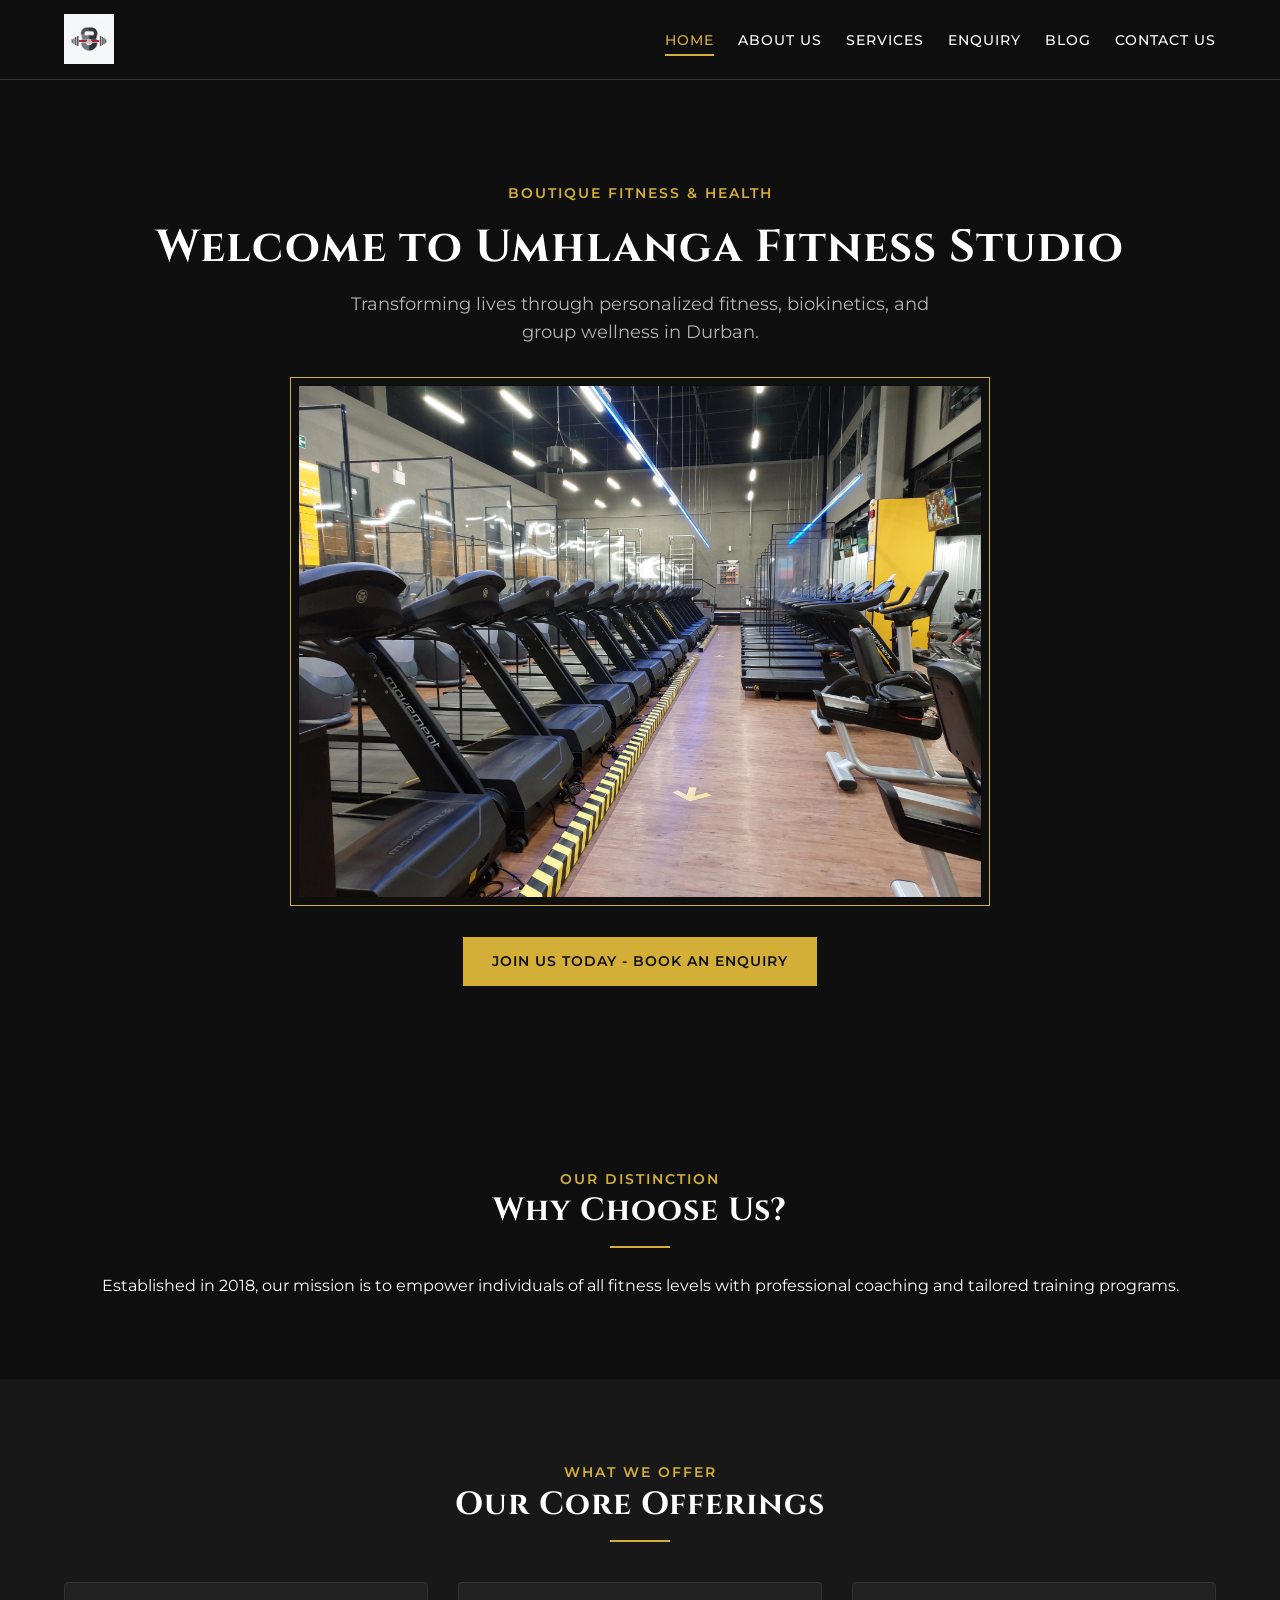
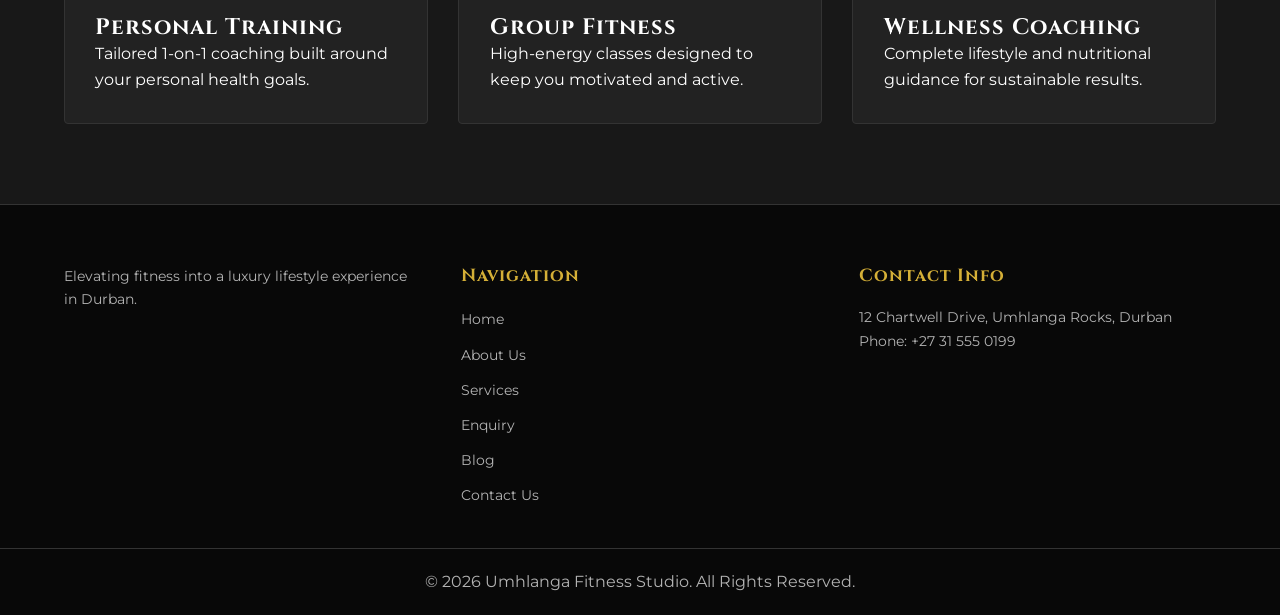
<file: index.html>
<!DOCTYPE html>
<html lang="en">
<head>
    <meta charset="UTF-8">
    <meta name="viewport" content="width=device-width, initial-scale=1.0">

    <!-- SEO: unique title, description and keywords for this page -->
    <title>Umhlanga Fitness Studio | Personal Training in Durban</title>
    <meta name="description" content="Personal training, group fitness classes and wellness coaching at Umhlanga Fitness Studio in Umhlanga Rocks, Durban. Send an enquiry and start your journey.">
    <meta name="keywords" content="fitness studio Umhlanga, personal training Durban, group fitness classes Umhlanga, wellness coaching Durban, gym Umhlanga Rocks, boutique gym KwaZulu-Natal">
    <meta name="author" content="Umhlanga Fitness Studio">
    <meta name="robots" content="index, follow">
    <link rel="canonical" href="https://YOUR-USERNAME.github.io/YOUR-REPO/">

    <!-- Social sharing (Open Graph and Twitter card tags) -->
    <meta property="og:type" content="website">
    <meta property="og:site_name" content="Umhlanga Fitness Studio">
    <meta property="og:title" content="Umhlanga Fitness Studio | Personal Training in Durban">
    <meta property="og:description" content="Personal training, group fitness classes and wellness coaching at Umhlanga Fitness Studio in Umhlanga Rocks, Durban. Send an enquiry and start your journey.">
    <meta property="og:url" content="https://YOUR-USERNAME.github.io/YOUR-REPO/">
    <meta property="og:image" content="https://YOUR-USERNAME.github.io/YOUR-REPO/images/hero-fitness.jpg">
    <meta name="twitter:card" content="summary_large_image">

    <link rel="icon" type="image/png" href="images/studio-logo.png">

    <!-- Progressive enhancement flag: lets the CSS know JavaScript is available -->
    <script>document.documentElement.classList.add('js');</script>
    
    <!-- Central External Stylesheet Link -->
    <link rel="stylesheet" href="css/style.css">

    <!-- Google Typography for Luxury Aesthetic fonts -->
    <link rel="preconnect" href="https://fonts.googleapis.com">
    <link rel="preconnect" href="https://fonts.gstatic.com" crossorigin>
    <link href="https://fonts.googleapis.com/css2?family=Cinzel:wght@500;600;700&family=Montserrat:wght@300;400;500;600&display=swap" rel="stylesheet">

    <!-- Structured data (JSON-LD) for local search: business type, address, location and opening hours -->
    <script type="application/ld+json">
    {
      "@context": "https://schema.org",
      "@type": "ExerciseGym",
      "name": "Umhlanga Fitness Studio",
      "description": "Boutique fitness studio in Umhlanga Rocks, Durban offering personal training, group classes and wellness coaching.",
      "url": "https://YOUR-USERNAME.github.io/YOUR-REPO/",
      "image": "https://YOUR-USERNAME.github.io/YOUR-REPO/images/hero-fitness.jpg",
      "telephone": "+27315550199",
      "email": "info@umhlangafitness.co.za",
      "priceRange": "R120 - R2800",
      "address": {
        "@type": "PostalAddress",
        "streetAddress": "12 Chartwell Drive",
        "addressLocality": "Umhlanga Rocks",
        "addressRegion": "KwaZulu-Natal",
        "postalCode": "4320",
        "addressCountry": "ZA"
      },
      "geo": { "@type": "GeoCoordinates", "latitude": -29.726389, "longitude": 31.084722 },
      "openingHoursSpecification": [
        { "@type": "OpeningHoursSpecification", "dayOfWeek": ["Monday", "Tuesday", "Wednesday", "Thursday", "Friday"], "opens": "05:00", "closes": "21:00" },
        { "@type": "OpeningHoursSpecification", "dayOfWeek": ["Saturday", "Sunday"], "opens": "06:00", "closes": "18:00" }
      ]
    }
    </script>
</head>
<body>

    <!-- Header Section -->
    <header class="site-header">
        <div class="container header-container">
            <!-- Brand Logo -->
            <div class="logo">
                <a href="index.html">
                    <img src="images/studio-logo.png" alt="Umhlanga Fitness Studio Logo" class="brand-logo">
                </a>
            </div>

            <!-- Menu button: only visible on small screens (css/style.css, section 14.2) -->
            <button class="nav-toggle" type="button" aria-expanded="false" aria-controls="site-nav" aria-label="Open navigation menu">
                <span class="nav-toggle-bar"></span>
                <span class="nav-toggle-bar"></span>
                <span class="nav-toggle-bar"></span>
            </button>

            <!-- SITE NAVIGATION -->
            <nav class="main-nav" id="site-nav" aria-label="Main Navigation">
                <ul class="nav-links">
                    <li><a href="index.html" class="active">Home</a></li>
                    <li><a href="about.html">About Us</a></li>
                    <li><a href="services.html">Services</a></li>
                    <li><a href="enquiry.html">Enquiry</a></li>
                    <li><a href="blog.html">Blog</a></li>
                    <li><a href="contact.html">Contact Us</a></li>
                </ul>
            </nav>
        </div>
    </header>

    <!-- Main Content Area -->
    <main>

        <!-- Hero Section -->
        <section class="hero-section">
            <div class="hero-overlay"></div>
            <div class="hero-content container">
                <span class="sub-title">Boutique Fitness &amp; Health</span>
                <h1>Welcome to Umhlanga Fitness Studio</h1>
                <p>Transforming lives through personalized fitness, biokinetics, and group wellness in Durban.</p>
                
                <div class="hero-image-wrapper">
                    <img src="images/hero-fitness.jpg" alt="Fitness studio workout area" class="hero-img">
                </div>

                <div class="hero-cta">
                    <a href="enquiry.html" class="btn btn-primary">Join Us Today - Book an Enquiry</a>
                </div>
            </div>
        </section>

        <!-- Why Choose Us Section -->
        <section class="about-summary-section container section-padding">
            <div class="section-header text-center">
                <span class="gold-accent-text">Our Distinction</span>
                <h2>Why Choose Us?</h2>
                <div class="gold-divider"></div>
                <p>Established in 2018, our mission is to empower individuals of all fitness levels with professional coaching and tailored training programs.</p>
            </div>
        </section>

        <!-- Core Offerings Section -->
        <section class="offerings-section section-padding bg-dark">
            <div class="container">
                <div class="section-header text-center">
                    <span class="gold-accent-text">What We Offer</span>
                    <h2>Our Core Offerings</h2>
                    <div class="gold-divider"></div>
                </div>

                <div class="offerings-grid" data-reveal>
                    <div class="offering-card">
                        <h3>Personal Training</h3>
                        <p>Tailored 1-on-1 coaching built around your personal health goals.</p>
                    </div>

                    <div class="offering-card">
                        <h3>Group Fitness</h3>
                        <p>High-energy classes designed to keep you motivated and active.</p>
                    </div>

                    <div class="offering-card">
                        <h3>Wellness Coaching</h3>
                        <p>Complete lifestyle and nutritional guidance for sustainable results.</p>
                    </div>
                </div>
            </div>
        </section>

    </main>

    <!-- Footer Section -->
    <footer class="site-footer">
        <div class="container footer-grid">
            <div class="footer-col brand-col">
                <p>Elevating fitness into a luxury lifestyle experience in Durban.</p>
            </div>

            <div class="footer-col">
                <h4>Navigation</h4>
                <ul>
                    <li><a href="index.html">Home</a></li>
                    <li><a href="about.html">About Us</a></li>
                    <li><a href="services.html">Services</a></li>
                    <li><a href="enquiry.html">Enquiry</a></li>
                    <li><a href="blog.html">Blog</a></li>
                    <li><a href="contact.html">Contact Us</a></li>
                </ul>
            </div>

            <div class="footer-col">
                <h4>Contact Info</h4>
                <p>12 Chartwell Drive, Umhlanga Rocks, Durban</p>
                <p>Phone: +27 31 555 0199</p>
            </div>
        </div>

        <div class="footer-bottom">
            <p>&copy; 2026 Umhlanga Fitness Studio. All Rights Reserved.</p>
        </div>
    </footer>

    <!-- JavaScript (each file is explained at the top of the file) -->
    <script src="js/main.js"></script>

</body>
</html>
</file>
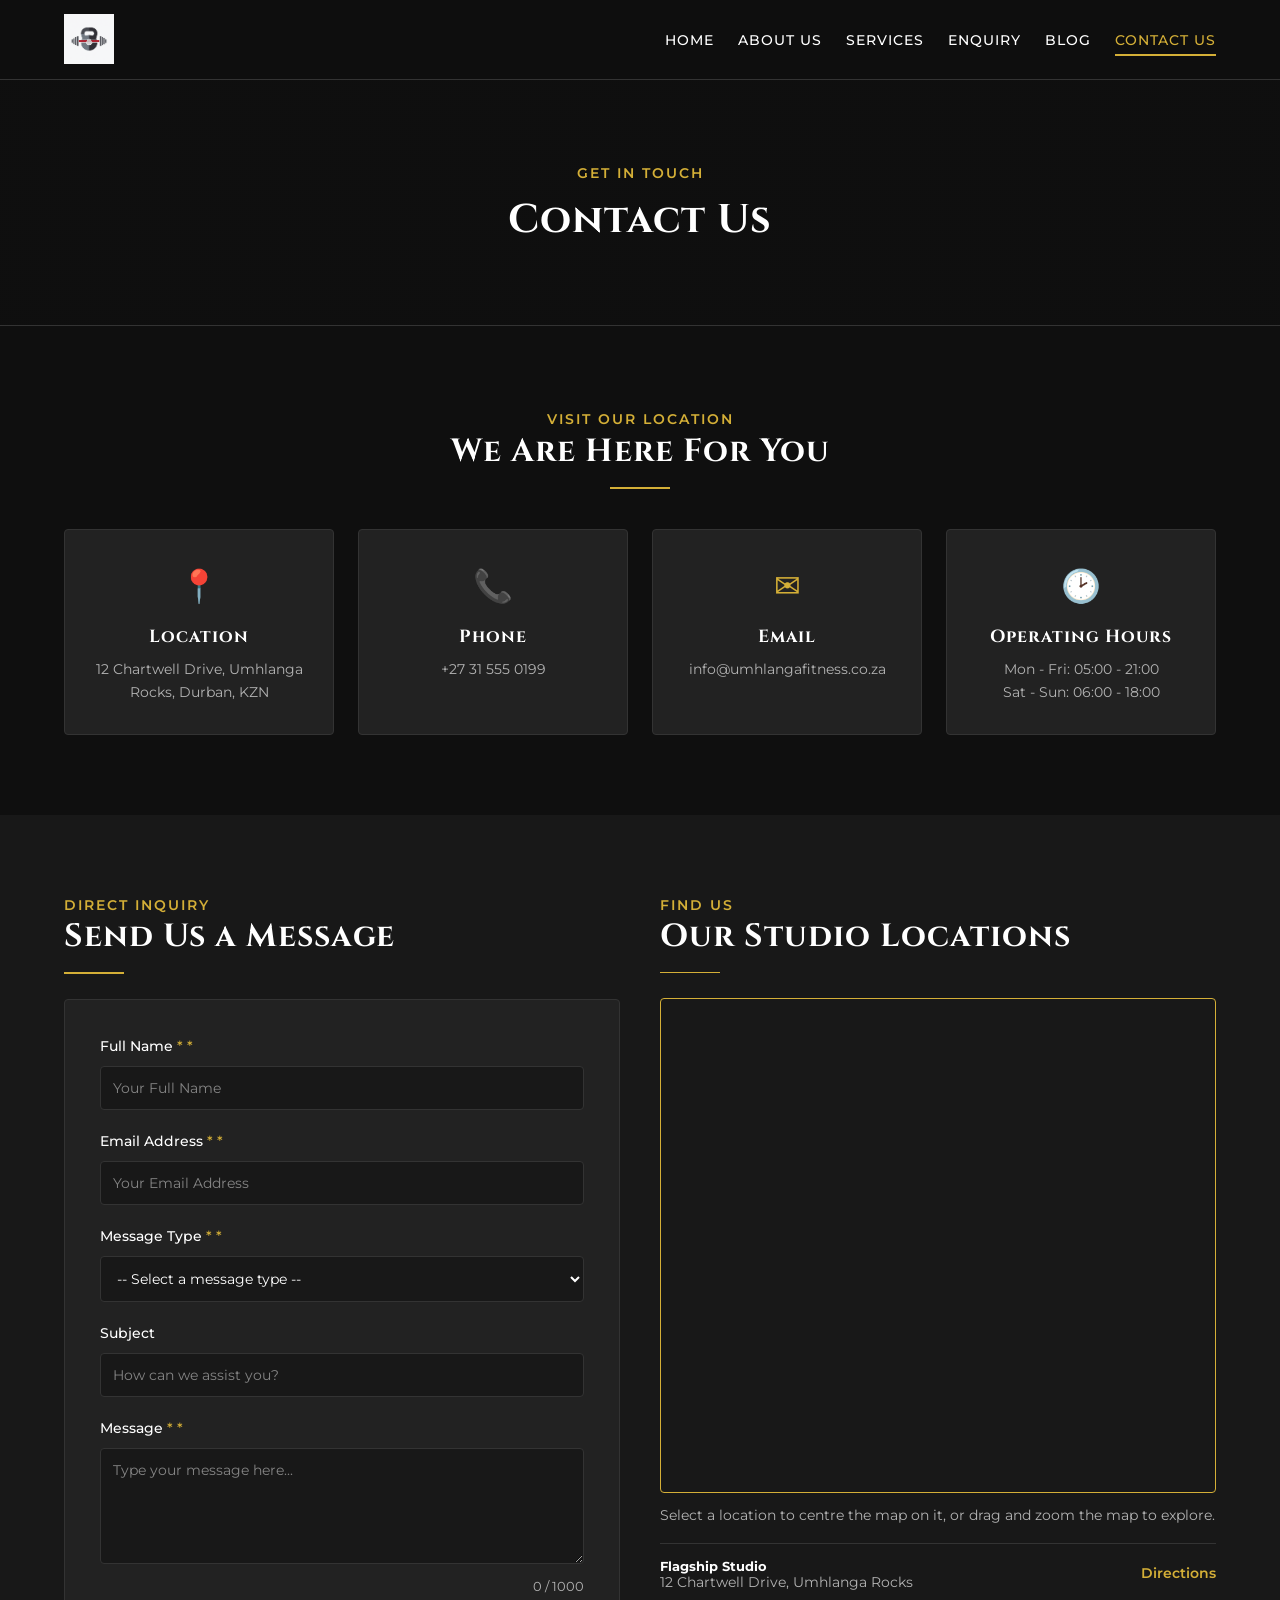
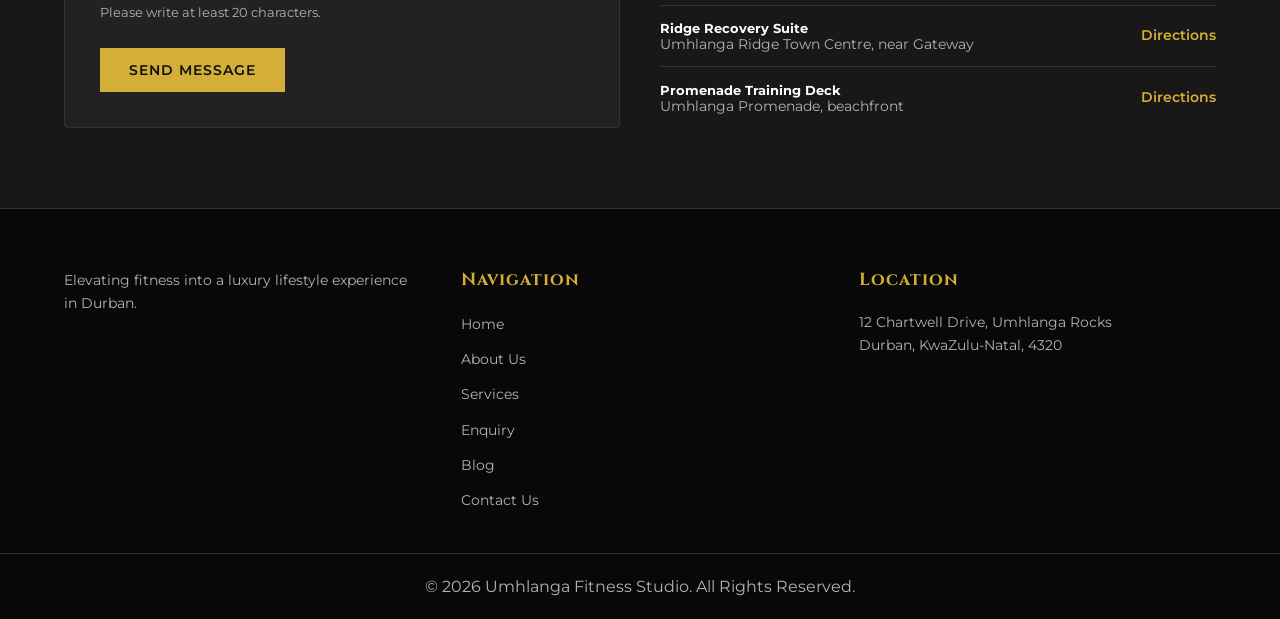
<file: contact.html>
<!DOCTYPE html>
<html lang="en">
<head>
    <meta charset="UTF-8">
    <meta name="viewport" content="width=device-width, initial-scale=1.0">

    <!-- SEO: unique title, description and keywords for this page -->
    <title>Contact &amp; Studio Locations | Umhlanga Fitness Studio</title>
    <meta name="description" content="Find Umhlanga Fitness Studio on an interactive map, see opening hours and send us a message. Located at 12 Chartwell Drive, Umhlanga Rocks, Durban.">
    <meta name="keywords" content="contact Umhlanga Fitness Studio, gym Umhlanga Rocks address, fitness studio opening hours Durban, 12 Chartwell Drive">
    <meta name="author" content="Umhlanga Fitness Studio">
    <meta name="robots" content="index, follow">
    <link rel="canonical" href="https://YOUR-USERNAME.github.io/YOUR-REPO/contact.html">

    <!-- Social sharing (Open Graph and Twitter card tags) -->
    <meta property="og:type" content="website">
    <meta property="og:site_name" content="Umhlanga Fitness Studio">
    <meta property="og:title" content="Contact &amp; Studio Locations | Umhlanga Fitness Studio">
    <meta property="og:description" content="Find Umhlanga Fitness Studio on an interactive map, see opening hours and send us a message. Located at 12 Chartwell Drive, Umhlanga Rocks, Durban.">
    <meta property="og:url" content="https://YOUR-USERNAME.github.io/YOUR-REPO/contact.html">
    <meta property="og:image" content="https://YOUR-USERNAME.github.io/YOUR-REPO/images/hero-fitness.jpg">
    <meta name="twitter:card" content="summary_large_image">

    <link rel="icon" type="image/png" href="images/studio-logo.png">

    <!-- Progressive enhancement flag: lets the CSS know JavaScript is available -->
    <script>document.documentElement.classList.add('js');</script>

    <!-- Central External Stylesheet Link -->
    <link rel="stylesheet" href="css/style.css">

    <!-- Google Typography for Luxury Aesthetic -->
    <link rel="preconnect" href="https://fonts.googleapis.com">
    <link rel="preconnect" href="https://fonts.gstatic.com" crossorigin>
    <link href="https://fonts.googleapis.com/css2?family=Cinzel:wght@500;600;700&family=Montserrat:wght@300;400;500;600&display=swap" rel="stylesheet">

    <!-- Structured data (JSON-LD) for local search: business type, address, location and opening hours -->
    <script type="application/ld+json">
    {
      "@context": "https://schema.org",
      "@type": "ExerciseGym",
      "name": "Umhlanga Fitness Studio",
      "description": "Boutique fitness studio in Umhlanga Rocks, Durban offering personal training, group classes and wellness coaching.",
      "url": "https://YOUR-USERNAME.github.io/YOUR-REPO/",
      "image": "https://YOUR-USERNAME.github.io/YOUR-REPO/images/hero-fitness.jpg",
      "telephone": "+27315550199",
      "email": "info@umhlangafitness.co.za",
      "priceRange": "R120 - R2800",
      "address": {
        "@type": "PostalAddress",
        "streetAddress": "12 Chartwell Drive",
        "addressLocality": "Umhlanga Rocks",
        "addressRegion": "KwaZulu-Natal",
        "postalCode": "4320",
        "addressCountry": "ZA"
      },
      "geo": { "@type": "GeoCoordinates", "latitude": -29.726389, "longitude": 31.084722 },
      "openingHoursSpecification": [
        { "@type": "OpeningHoursSpecification", "dayOfWeek": ["Monday", "Tuesday", "Wednesday", "Thursday", "Friday"], "opens": "05:00", "closes": "21:00" },
        { "@type": "OpeningHoursSpecification", "dayOfWeek": ["Saturday", "Sunday"], "opens": "06:00", "closes": "18:00" }
      ]
    }
    </script>
</head>
<body>

    <!-- Header Section -->
    <header class="site-header">
        <div class="container header-container">
            <!-- Brand Logo -->
            <div class="logo">
                <a href="index.html">
                    <img src="images/studio-logo.png" alt="Umhlanga Fitness Studio Logo" class="brand-logo">
                </a>
            </div>

            <!-- Menu button: only visible on small screens (css/style.css, section 14.2) -->
            <button class="nav-toggle" type="button" aria-expanded="false" aria-controls="site-nav" aria-label="Open navigation menu">
                <span class="nav-toggle-bar"></span>
                <span class="nav-toggle-bar"></span>
                <span class="nav-toggle-bar"></span>
            </button>

            <!-- Global Navigation Menu -->
            <nav class="main-nav" id="site-nav" aria-label="Main Navigation">
                <ul class="nav-links">
                    <li><a href="index.html">Home</a></li>
                    <li><a href="about.html">About Us</a></li>
                    <li><a href="services.html">Services</a></li>
                    <li><a href="enquiry.html">Enquiry</a></li>
                    <li><a href="blog.html">Blog</a></li>
                    <li><a href="contact.html" class="active">Contact Us</a></li>
                </ul>
            </nav>
        </div>
    </header>

    <!-- Main Content Area -->
    <main>

        <!-- Subpage Banner Area -->
        <section class="page-banner">
            <div class="banner-overlay"></div>
            <div class="banner-text container">
                <span class="sub-title">Get In Touch</span>
                <h1>Contact Us</h1>
            </div>
        </section>

        <!-- Contact Cards Section -->
        <section class="contact-info-section container section-padding">
            <div class="section-header text-center">
                <span class="gold-accent-text">Visit Our Location</span>
                <h2>We Are Here For You</h2>
                <div class="gold-divider"></div>
            </div>

            <div class="contact-cards-grid" data-reveal>
                <div class="contact-card">
                    <div class="card-icon">&#x1F4CD;</div>
                    <h3>Location</h3>
                    <p>12 Chartwell Drive, Umhlanga Rocks, Durban, KZN</p>
                </div>

                <div class="contact-card">
                    <div class="card-icon">&#x1F4DE;</div>
                    <h3>Phone</h3>
                    <p><a href="tel:+27315550199">+27 31 555 0199</a></p>
                </div>

                <div class="contact-card">
                    <div class="card-icon">&#x2709;</div>
                    <h3>Email</h3>
                    <p><a href="mailto:info@umhlangafitness.co.za">info@umhlangafitness.co.za</a></p>
                </div>

                <div class="contact-card">
                    <div class="card-icon">&#x1F551;</div>
                    <h3>Operating Hours</h3>
                    <p>Mon - Fri: 05:00 - 21:00<br>Sat - Sun: 06:00 - 18:00</p>
                </div>
            </div>
        </section>

        <!-- Contact Form & Map Grid -->
        <section class="contact-details-section bg-dark section-padding">
            <div class="container grid-2-col">

                <!-- Direct Message Form -->
                <div class="contact-form-wrapper">
                    <span class="gold-accent-text">Direct Inquiry</span>
                    <h2>Send Us a Message</h2>
                    <div class="gold-divider-left"></div>
                    
                    <!-- Email preview: filled in by contact.js after the form passes validation -->
                    <section class="result-card" id="contact-result" tabindex="-1" aria-live="polite" hidden></section>

                    <form action="#" method="post" class="contact-form" id="contact-form" novalidate>
                        <noscript><p class="form-summary">This form needs JavaScript. Please email us directly at info@umhlangafitness.co.za.</p></noscript>
                        <div class="form-summary" id="contact-summary" role="alert" tabindex="-1" hidden></div>

                        <div class="form-field">
                            <label for="contact-name">Full Name <span class="required">*</span></label>
                            <input type="text" id="contact-name" name="contact-name" required placeholder="Your Full Name" aria-describedby="contact-name-error">
                            <span class="field-error" id="contact-name-error"></span>
                        </div>

                        <div class="form-field">
                            <label for="contact-email">Email Address <span class="required">*</span></label>
                            <input type="email" id="contact-email" name="contact-email" required placeholder="Your Email Address" aria-describedby="contact-email-error">
                            <span class="field-error" id="contact-email-error"></span>
                        </div>

                        <div class="form-field">
                            <label for="contact-type">Message Type <span class="required">*</span></label>
                            <select id="contact-type" name="contact-type" required aria-describedby="contact-type-error">
                                <option value="" disabled selected>-- Select a message type --</option>
                                <option value="general">General question</option>
                                <option value="membership">Membership or pricing</option>
                                <option value="feedback">Feedback or compliment</option>
                                <option value="partnership">Partnership or media</option>
                                <option value="complaint">Complaint</option>
                            </select>
                            <span class="field-error" id="contact-type-error"></span>
                        </div>

                        <div class="form-field">
                            <label for="contact-subject">Subject</label>
                            <input type="text" id="contact-subject" name="contact-subject" maxlength="80" placeholder="How can we assist you?" aria-describedby="contact-subject-error">
                            <span class="field-error" id="contact-subject-error"></span>
                        </div>

                        <div class="form-field">
                            <label for="contact-message">Message <span class="required">*</span></label>
                            <textarea id="contact-message" name="contact-message" rows="5" required placeholder="Type your message here..." maxlength="1000" aria-describedby="contact-message-counter contact-message-hint contact-message-error"></textarea>
                            <p class="char-counter" id="contact-message-counter">0 / 1000</p>
                            <small class="field-hint" id="contact-message-hint">Please write at least 20 characters.</small>
                            <span class="field-error" id="contact-message-error"></span>
                        </div>

                        <div class="form-buttons">
                            <button type="submit" class="btn btn-primary">Send Message</button>
                        </div>
                    </form>
                </div>

                <!-- Location Map Display -->
                <div class="contact-map-wrapper">
                    <span class="gold-accent-text">Find Us</span>
                    <h2>Our Studio Locations</h2>
                    <div class="gold-divider-left"></div>
                    
                    <div class="map-container" style="width: 100%; min-height: 380px; position: relative;">
                        <!-- Google Maps embed configured to fill 100% width and height -->
                        <iframe 
                            src="https://www.google.com/maps?q=12+Chartwell+Drive,+Umhlanga+Rocks,+Durban&amp;output=embed" 
                            style="border:0; width:100%; height:100%; min-height:380px; display:block;" 
                            allowfullscreen="" 
                            loading="lazy" 
                            referrerpolicy="no-referrer-when-downgrade"
                            title="Interactive map of Umhlanga Fitness Studio location">
                        </iframe>
                    </div>

                    <p class="map-help">Select a location to centre the map on it, or drag and zoom the map to explore.</p>
                    <ul class="location-list">
                        <li class="location-item" data-lat="-29.726389" data-lng="31.084722" data-hours="Mon - Fri 05:00 - 21:00, Sat - Sun 06:00 - 18:00">
                            <button type="button" class="location-btn"><strong>Flagship Studio</strong><span>12 Chartwell Drive, Umhlanga Rocks</span></button>
                            <a class="location-link" href="https://www.google.com/maps/search/?api=1&amp;query=-29.726389,31.084722" target="_blank" rel="noopener noreferrer">Directions</a>
                        </li>
                        <li class="location-item" data-lat="-29.7256" data-lng="31.0665" data-hours="Mon - Sat 07:00 - 19:00 (by appointment)">
                            <button type="button" class="location-btn"><strong>Ridge Recovery Suite</strong><span>Umhlanga Ridge Town Centre, near Gateway</span></button>
                            <a class="location-link" href="https://www.google.com/maps/search/?api=1&amp;query=-29.7256,31.0665" target="_blank" rel="noopener noreferrer">Directions</a>
                        </li>
                        <li class="location-item" data-lat="-29.7325" data-lng="31.0850" data-hours="Mon - Fri 05:30 - 07:30 and 17:00 - 18:30">
                            <button type="button" class="location-btn"><strong>Promenade Training Deck</strong><span>Umhlanga Promenade, beachfront</span></button>
                            <a class="location-link" href="https://www.google.com/maps/search/?api=1&amp;query=-29.7325,31.0850" target="_blank" rel="noopener noreferrer">Directions</a>
                        </li>
                    </ul>
                </div>

            </div>
        </section>

    </main>

    <!-- Footer Section -->
    <footer class="site-footer">
        <div class="container footer-grid">
            <div class="footer-col brand-col">
                <p>Elevating fitness into a luxury lifestyle experience in Durban.</p>
            </div>

            <div class="footer-col">
                <h4>Navigation</h4>
                <ul>
                    <li><a href="index.html">Home</a></li>
                    <li><a href="about.html">About Us</a></li>
                    <li><a href="services.html">Services</a></li>
                    <li><a href="enquiry.html">Enquiry</a></li>
                    <li><a href="blog.html">Blog</a></li>
                    <li><a href="contact.html">Contact Us</a></li>
                </ul>
            </div>

            <div class="footer-col">
                <h4>Location</h4>
                <p>12 Chartwell Drive, Umhlanga Rocks<br>Durban, KwaZulu-Natal, 4320</p>
            </div>
        </div>

        <div class="footer-bottom">
            <p>&copy; 2026 Umhlanga Fitness Studio. All Rights Reserved.</p>
        </div>
    </footer>

    <!-- JavaScript (each file is explained at the top of the file) -->
    <script src="js/main.js"></script>
    <script src="js/validation.js"></script>
    <script src="js/contact.js"></script>

</body>
</html>
</file>
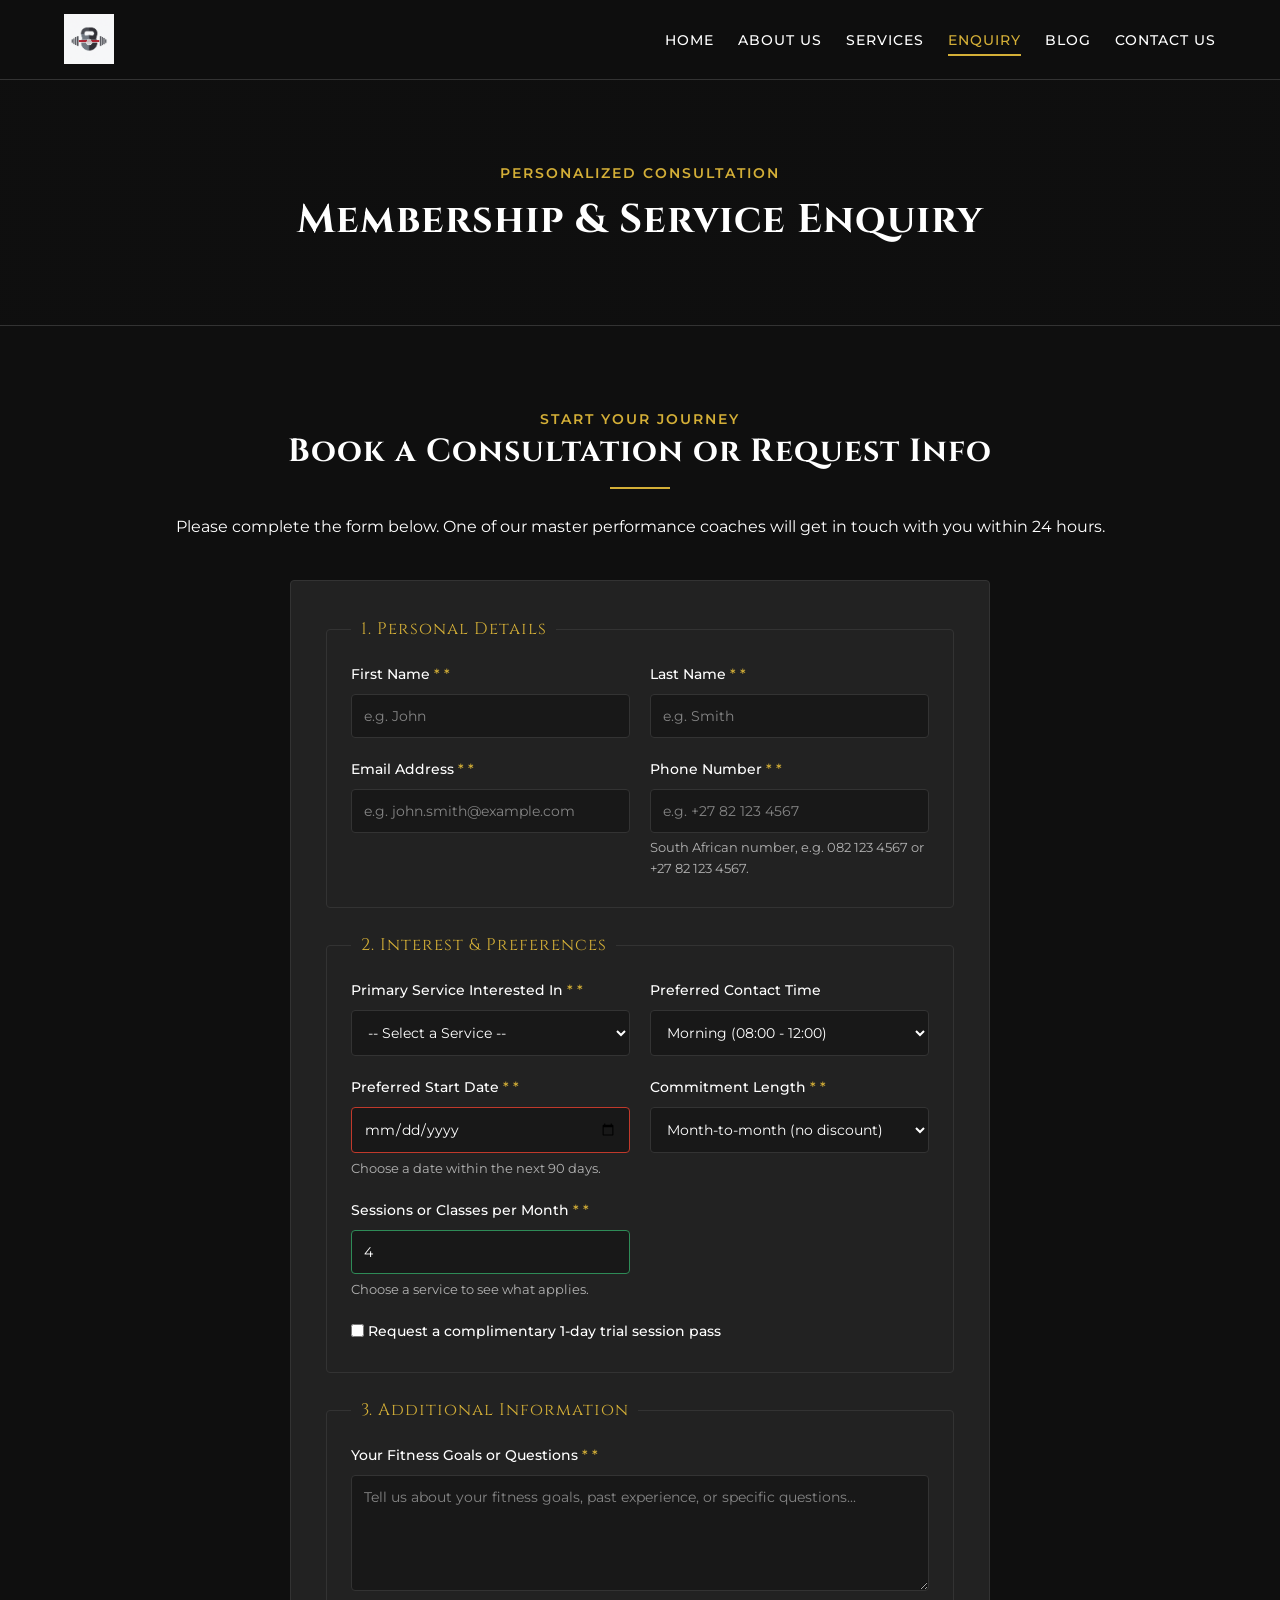
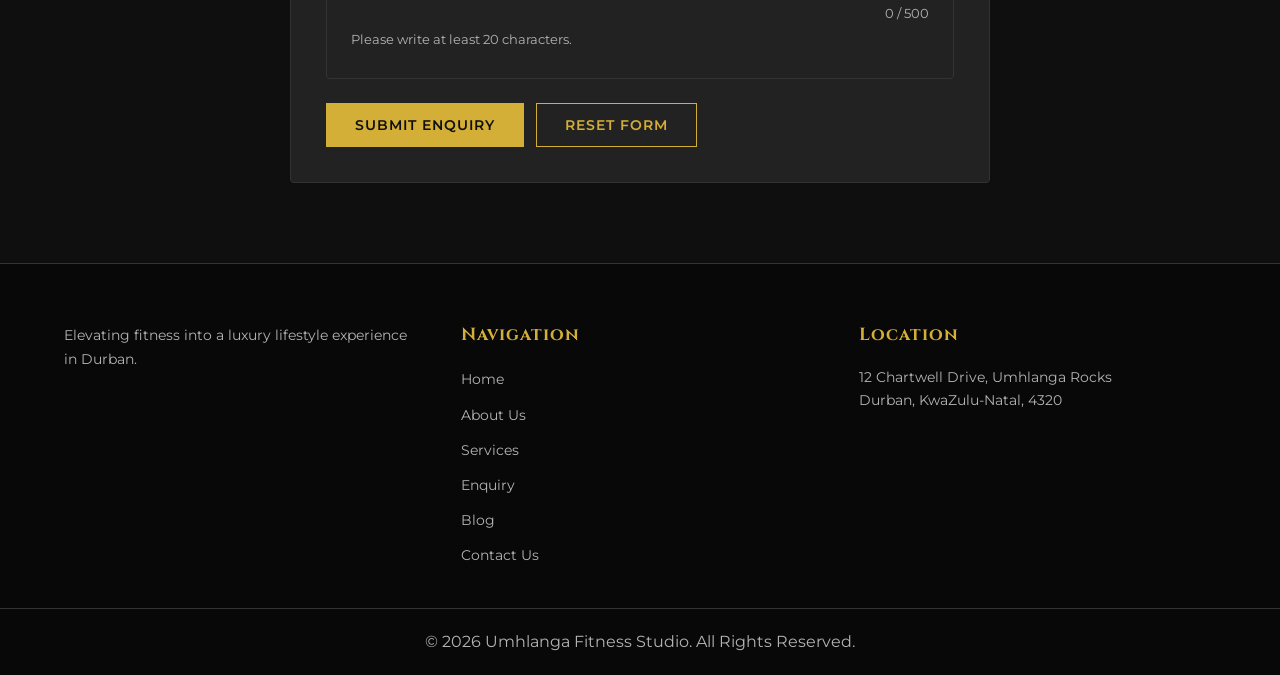
<file: enquiry.html>
<!DOCTYPE html>
<html lang="en">
<head>
    <meta charset="UTF-8">
    <meta name="viewport" content="width=device-width, initial-scale=1.0">

    <!-- SEO: unique title, description and keywords for this page -->
    <title>Enquire &amp; Get a Price Estimate | Umhlanga Fitness Studio</title>
    <meta name="description" content="Request a membership or training quote at Umhlanga Fitness Studio. Choose a service, get an instant price estimate and ask for a free trial session in Durban.">
    <meta name="keywords" content="gym enquiry Durban, fitness membership quote Umhlanga, free trial gym Durban, personal training price Umhlanga">
    <meta name="author" content="Umhlanga Fitness Studio">
    <meta name="robots" content="index, follow">
    <link rel="canonical" href="https://YOUR-USERNAME.github.io/YOUR-REPO/enquiry.html">

    <!-- Social sharing (Open Graph and Twitter card tags) -->
    <meta property="og:type" content="website">
    <meta property="og:site_name" content="Umhlanga Fitness Studio">
    <meta property="og:title" content="Enquire &amp; Get a Price Estimate | Umhlanga Fitness Studio">
    <meta property="og:description" content="Request a membership or training quote at Umhlanga Fitness Studio. Choose a service, get an instant price estimate and ask for a free trial session in Durban.">
    <meta property="og:url" content="https://YOUR-USERNAME.github.io/YOUR-REPO/enquiry.html">
    <meta property="og:image" content="https://YOUR-USERNAME.github.io/YOUR-REPO/images/hero-fitness.jpg">
    <meta name="twitter:card" content="summary_large_image">

    <link rel="icon" type="image/png" href="images/studio-logo.png">

    <!-- Progressive enhancement flag: lets the CSS know JavaScript is available -->
    <script>document.documentElement.classList.add('js');</script>
    
    <!-- Central External Stylesheet Link -->
    <link rel="stylesheet" href="css/style.css">

    <!-- Google Typography for Luxury Aesthetic -->
    <link rel="preconnect" href="https://fonts.googleapis.com">
    <link rel="preconnect" href="https://fonts.gstatic.com" crossorigin>
    <link href="https://fonts.googleapis.com/css2?family=Cinzel:wght@500;600;700&family=Montserrat:wght@300;400;500;600&display=swap" rel="stylesheet">
</head>
<body>

    <!-- Site Header Section -->
    <header class="site-header">
        <div class="container header-container">
            <!-- Brand Logo -->
            <div class="logo">
                <a href="index.html">
                    <img src="images/studio-logo.png" alt="Umhlanga Fitness Studio Luxury Logo" class="brand-logo">
                </a>
            </div>

            <!-- Menu button: only visible on small screens (css/style.css, section 14.2) -->
            <button class="nav-toggle" type="button" aria-expanded="false" aria-controls="site-nav" aria-label="Open navigation menu">
                <span class="nav-toggle-bar"></span>
                <span class="nav-toggle-bar"></span>
                <span class="nav-toggle-bar"></span>
            </button>

            <!-- Global Navigation Menu -->
            <nav class="main-nav" id="site-nav" aria-label="Main Navigation">
                <ul class="nav-links">
                    <li><a href="index.html">Home</a></li>
                    <li><a href="about.html">About Us</a></li>
                    <li><a href="services.html">Services</a></li>
                    <li><a href="enquiry.html" class="active">Enquiry</a></li>
                    <li><a href="blog.html">Blog</a></li>
                    <li><a href="contact.html">Contact Us</a></li>
                </ul>
            </nav>
        </div>
    </header>

    <!-- Main Content Area -->
    <main>

        <!-- Subpage Banner / Hero Area -->
        <section class="page-banner">
            <div class="banner-overlay"></div>
            <div class="banner-text container">
                <span class="sub-title">Personalized Consultation</span>
                <h1>Membership &amp; Service Enquiry</h1>
            </div>
        </section>

        <!-- Enquiry Form Section -->
        <section class="enquiry-section container section-padding">
            <div class="section-header text-center">
                <span class="gold-accent-text">Start Your Journey</span>
                <h2>Book a Consultation or Request Info</h2>
                <div class="gold-divider"></div>
                <p>Please complete the form below. One of our master performance coaches will get in touch with you within 24 hours.</p>
            </div>

            <!-- Result card: filled in by enquiry.js after the form passes validation -->
            <section class="result-card" id="enquiry-result" tabindex="-1" aria-live="polite" hidden></section>

            <!-- Interactive Enquiry Form (validated by js/validation.js and processed by js/enquiry.js) -->
            <form action="#" method="post" class="enquiry-form" id="enquiry-form" novalidate>
                <noscript><p class="form-summary">This form needs JavaScript to check your details and calculate your estimate. Please turn it on, or call us on +27 31 555 0199.</p></noscript>

                <!-- Validation summary (shown when the form has errors) -->
                <div class="form-summary" id="enquiry-summary" role="alert" tabindex="-1" hidden></div>

                
                <!-- Personal Information Fieldset -->
                <fieldset class="form-group-box">
                    <legend>1. Personal Details</legend>
                    
                    <div class="form-row">
                        <div class="form-field">
                            <label for="first-name">First Name <span class="required">*</span></label>
                            <input type="text" id="first-name" name="first_name" placeholder="e.g. John" required aria-describedby="first-name-error">
                            <span class="field-error" id="first-name-error"></span>
                        </div>
                        <div class="form-field">
                            <label for="last-name">Last Name <span class="required">*</span></label>
                            <input type="text" id="last-name" name="last_name" placeholder="e.g. Smith" required aria-describedby="last-name-error">
                            <span class="field-error" id="last-name-error"></span>
                        </div>
                    </div>

                    <div class="form-row">
                        <div class="form-field">
                            <label for="email">Email Address <span class="required">*</span></label>
                            <input type="email" id="email" name="email" placeholder="e.g. john.smith@example.com" required aria-describedby="email-error">
                            <span class="field-error" id="email-error"></span>
                        </div>
                        <div class="form-field">
                            <label for="phone">Phone Number <span class="required">*</span></label>
                            <input type="tel" id="phone" name="phone" placeholder="e.g. +27 82 123 4567" required aria-describedby="phone-hint phone-error">
                            <small class="field-hint" id="phone-hint">South African number, e.g. 082 123 4567 or +27 82 123 4567.</small>
                            <span class="field-error" id="phone-error"></span>
                        </div>
                    </div>
                </fieldset>

                <!-- Service Selection Fieldset -->
                <fieldset class="form-group-box">
                    <legend>2. Interest &amp; Preferences</legend>

                    <div class="form-row">
                        <div class="form-field">
                            <label for="service-select">Primary Service Interested In <span class="required">*</span></label>
                            <select id="service-select" name="service_interest" required aria-describedby="service-select-error">
                                <option value="" disabled selected>-- Select a Service --</option>
                                <option value="private-coaching">1-on-1 Private Personal Training</option>
                                <option value="group-classes">Boutique Group Fitness Classes</option>
                                <option value="nutrition-coaching">Nutrition &amp; Metabolic Coaching</option>
                                <option value="recovery-suite">Holistic Recovery &amp; Wellness Suite</option>
                                <option value="basic-pass">Basic Studio Pass</option>
                                <option value="group-unlimited">Group Unlimited Pass</option>
                                <option value="full-membership">Full VIP Studio Access Membership</option>
                            </select>
                            <span class="field-error" id="service-select-error"></span>
                        </div>

                        <div class="form-field">
                            <label for="preferred-time">Preferred Contact Time</label>
                            <select id="preferred-time" name="preferred_time">
                                <option value="morning">Morning (08:00 - 12:00)</option>
                                <option value="afternoon">Afternoon (12:00 - 16:00)</option>
                                <option value="evening">Evening (16:00 - 19:00)</option>
                            </select>
                        </div>
                    </div>

                    <div class="form-row">
                        <div class="form-field">
                            <label for="start-date">Preferred Start Date <span class="required">*</span></label>
                            <input type="date" id="start-date" name="start_date" required aria-describedby="start-date-hint start-date-error">
                            <small class="field-hint" id="start-date-hint">Choose a date within the next 90 days.</small>
                            <span class="field-error" id="start-date-error"></span>
                        </div>
                        <div class="form-field">
                            <label for="commitment">Commitment Length <span class="required">*</span></label>
                            <select id="commitment" name="commitment_months" required aria-describedby="commitment-error">
                                <option value="1">Month-to-month (no discount)</option>
                                <option value="3">3 months (5% off)</option>
                                <option value="6">6 months (10% off)</option>
                                <option value="12">12 months (15% off)</option>
                            </select>
                            <span class="field-error" id="commitment-error"></span>
                        </div>
                    </div>

                    <div class="form-row">
                        <div class="form-field">
                            <label for="sessions">Sessions or Classes per Month <span class="required">*</span></label>
                            <input type="number" id="sessions" name="sessions_per_month" min="1" max="30" step="1" value="4" inputmode="numeric" required aria-describedby="sessions-hint sessions-error">
                            <small class="field-hint" id="sessions-hint">Choose a service to see what applies.</small>
                            <span class="field-error" id="sessions-error"></span>
                        </div>
                    </div>

                    <div class="form-field checkbox-group">
                        <label class="checkbox-label">
                            <input type="checkbox" id="trial-session" name="request_trial_session" value="yes">
                            Request a complimentary 1-day trial session pass
                        </label>
                    </div>
                </fieldset>

                <!-- Detailed Message Fieldset -->
                <fieldset class="form-group-box">
                    <legend>3. Additional Information</legend>

                    <div class="form-field">
                        <label for="message">Your Fitness Goals or Questions <span class="required">*</span></label>
                        <textarea id="message" name="message" rows="5" placeholder="Tell us about your fitness goals, past experience, or specific questions..." required maxlength="500" aria-describedby="message-counter message-hint message-error"></textarea>
                        <p class="char-counter" id="message-counter">0 / 500</p>
                        <small class="field-hint" id="message-hint">Please write at least 20 characters.</small>
                        <span class="field-error" id="message-error"></span>
                    </div>
                </fieldset>

                <!-- Form Action Buttons -->
                <div class="form-buttons">
                    <button type="submit" class="btn btn-primary">Submit Enquiry</button>
                    <button type="reset" class="btn btn-secondary">Reset Form</button>
                </div>

            </form>
        </section>

    </main>

    <!-- Footer Section -->
    <footer class="site-footer">
        <div class="container footer-grid">
            <div class="footer-col brand-col">
                <p>Elevating fitness into a luxury lifestyle experience in Durban.</p>
            </div>

            <div class="footer-col">
                <h4>Navigation</h4>
                <ul>
                    <li><a href="index.html">Home</a></li>
                    <li><a href="about.html">About Us</a></li>
                    <li><a href="services.html">Services</a></li>
                    <li><a href="enquiry.html">Enquiry</a></li>
                    <li><a href="blog.html">Blog</a></li>
                    <li><a href="contact.html">Contact Us</a></li>
                </ul>
            </div>

            <div class="footer-col">
                <h4>Location</h4>
                <p>12 Chartwell Drive, Umhlanga Rocks<br>Durban, KwaZulu-Natal, 4320</p>
            </div>
        </div>

        <div class="footer-bottom">
            <p>&copy; 2026 Umhlanga Fitness Studio. All Rights Reserved.</p>
        </div>
    </footer>

    <!-- JavaScript (each file is explained at the top of the file) -->
    <script src="js/main.js"></script>
    <script src="js/validation.js"></script>
    <script src="js/enquiry.js"></script>

</body>
</html>
</file>
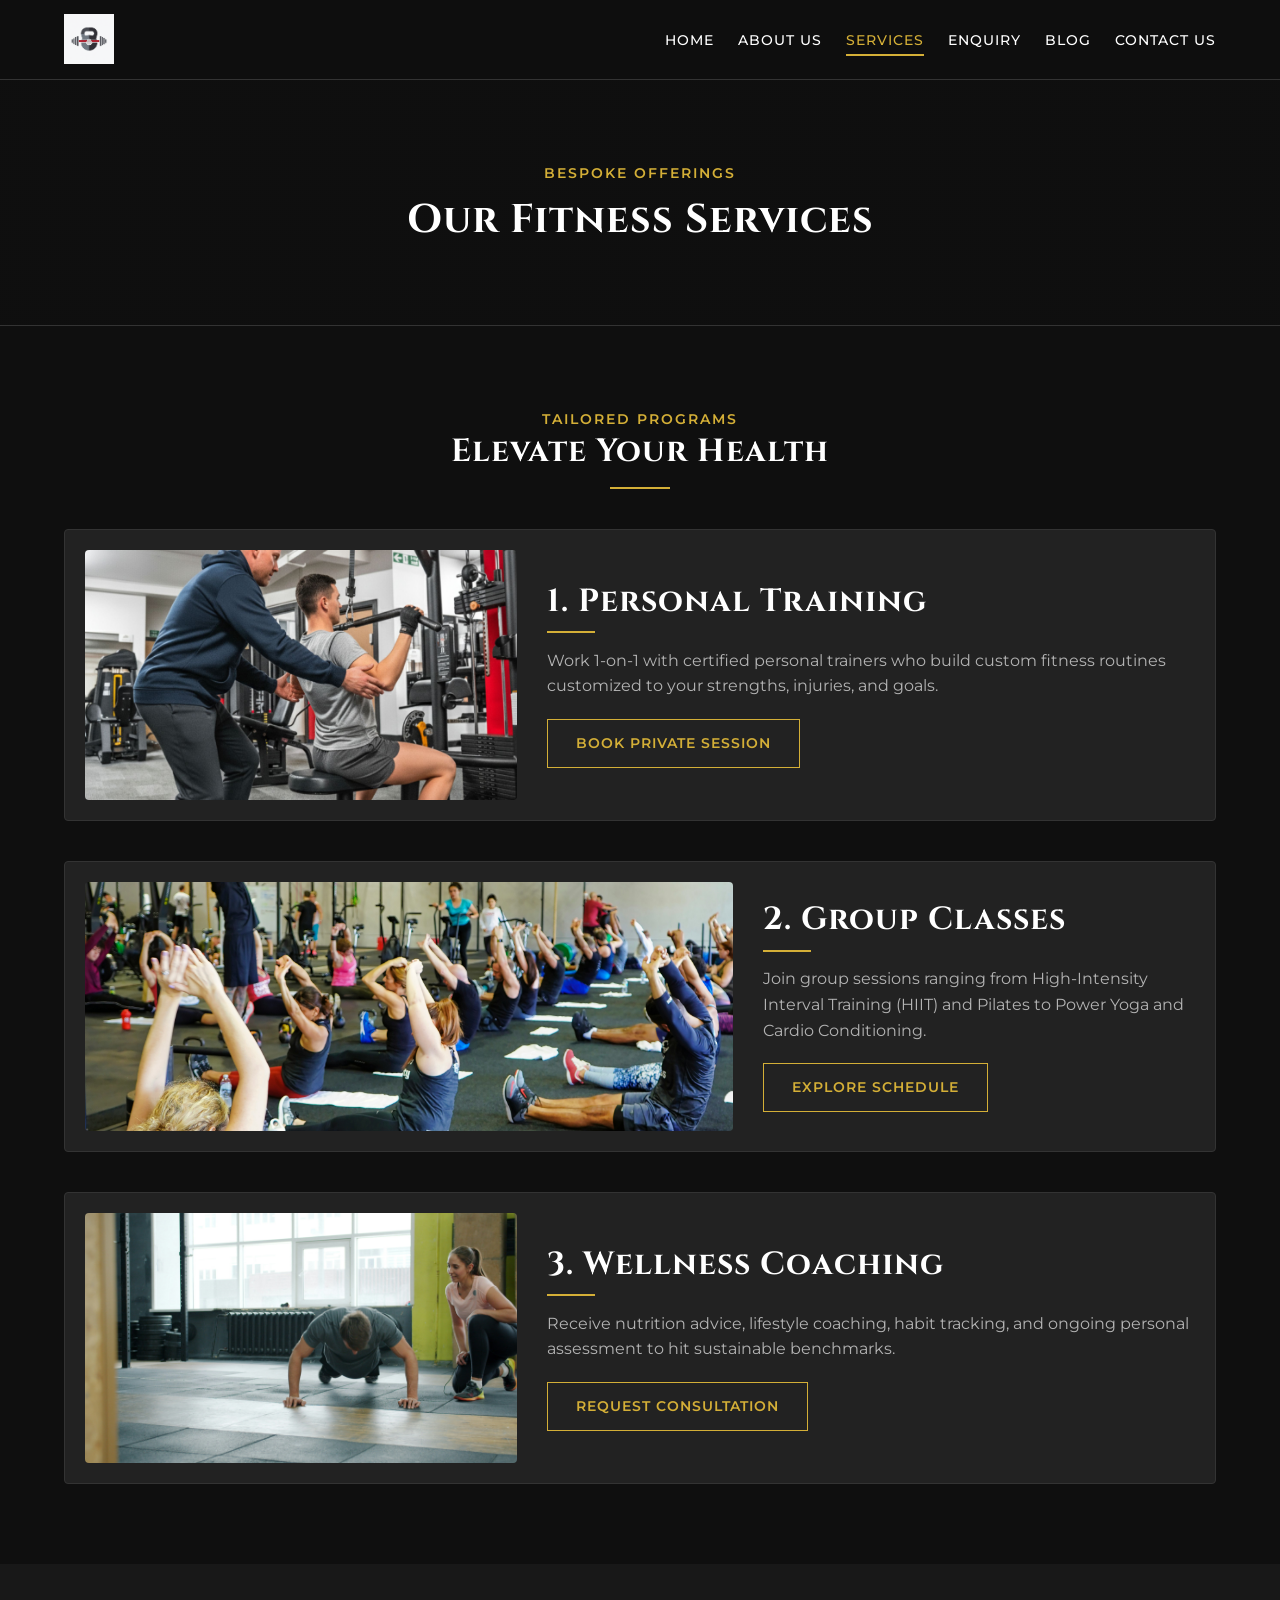
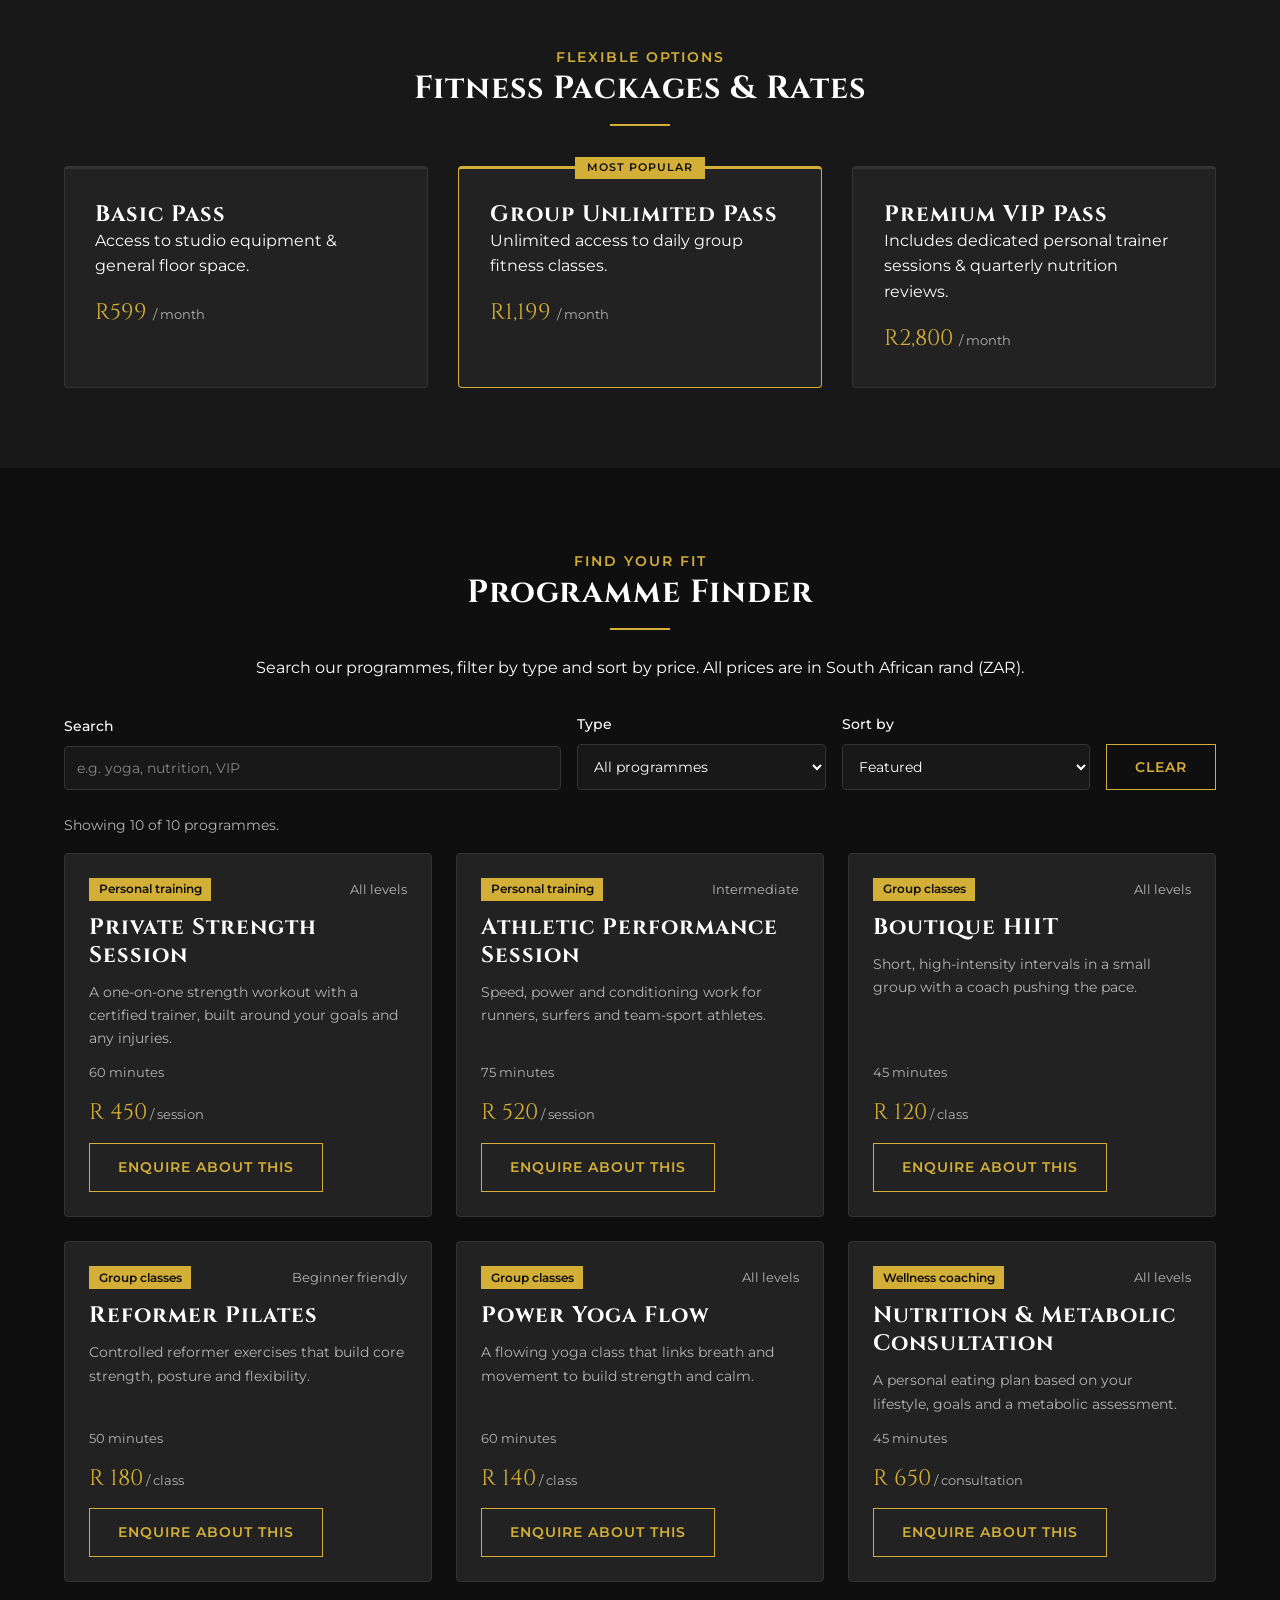
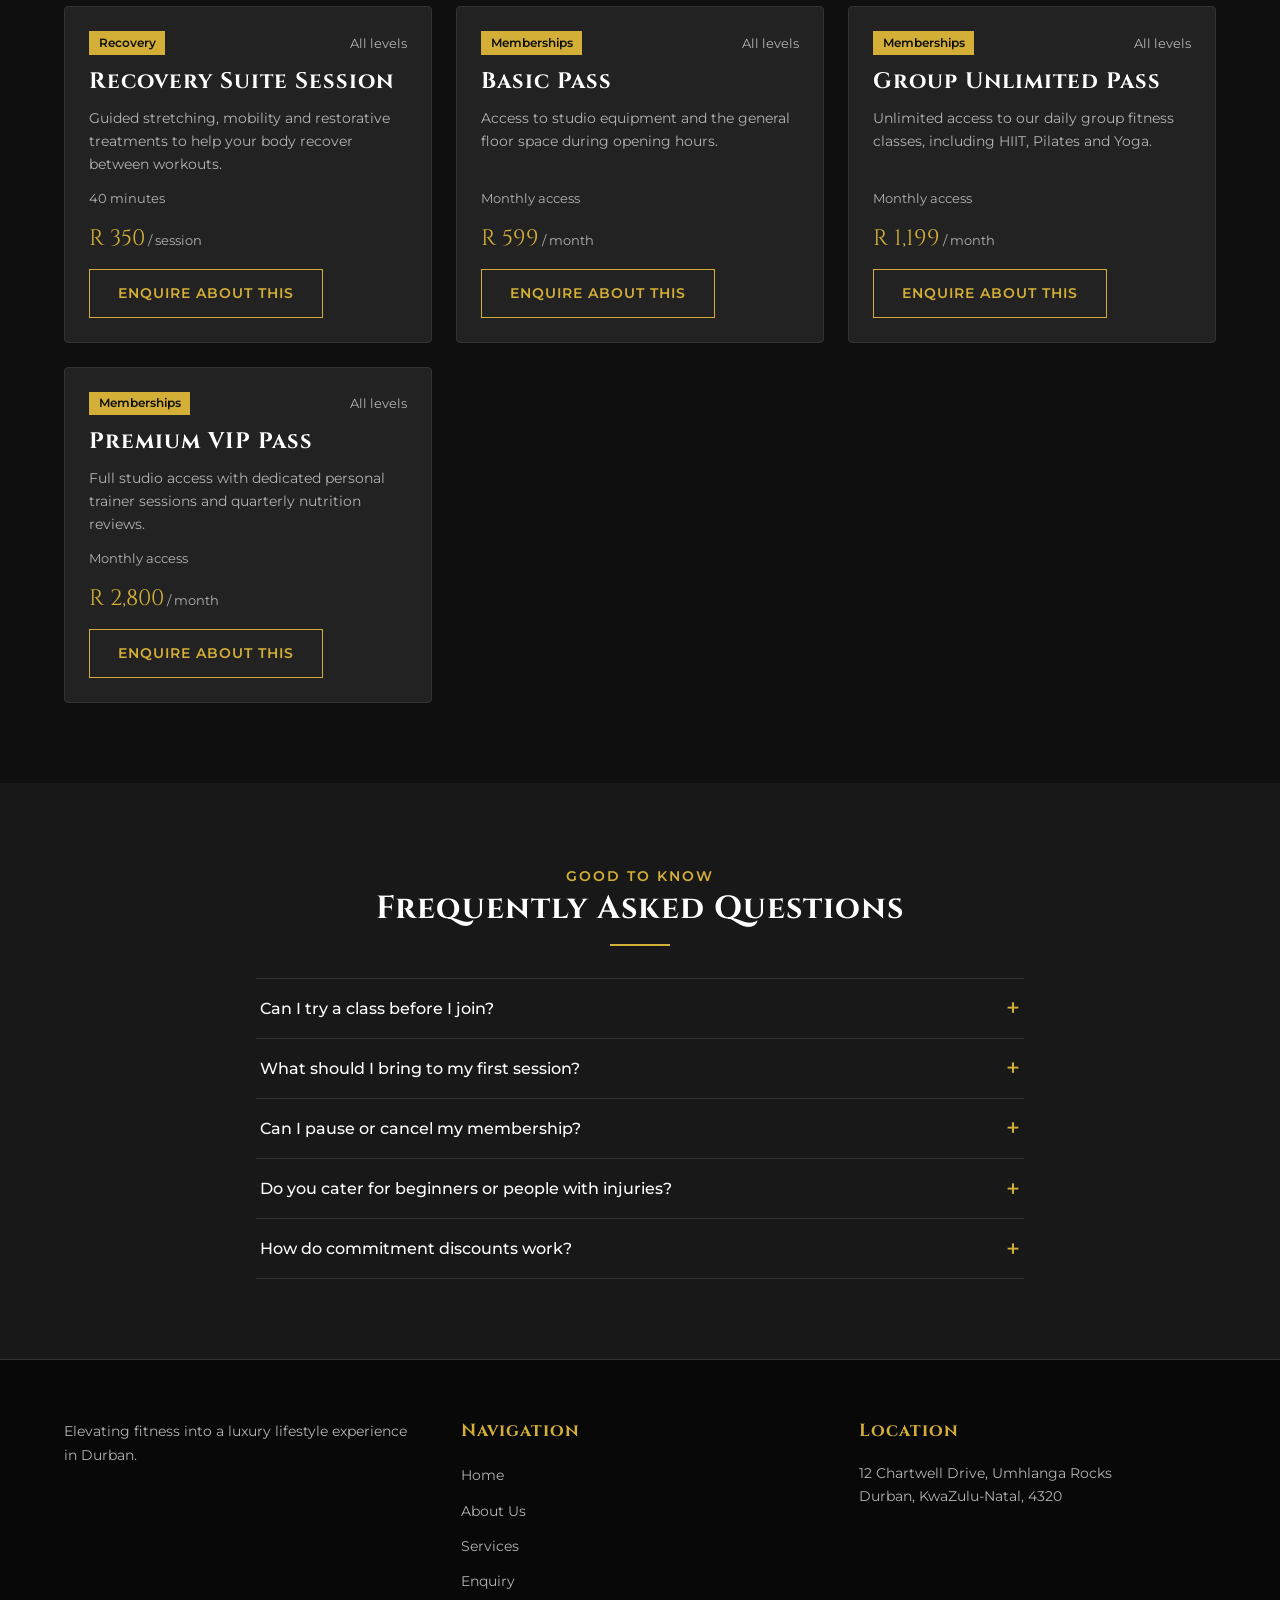
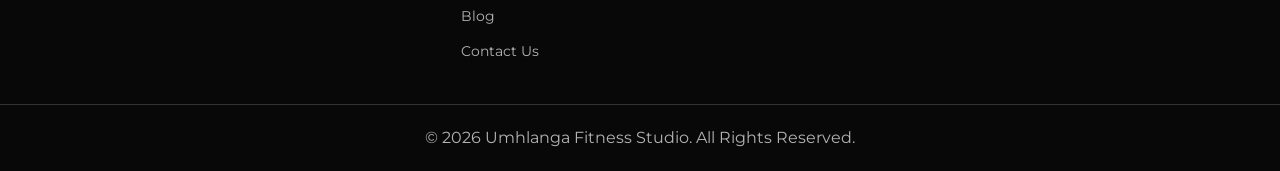
<file: services.html>
<!DOCTYPE html>
<html lang="en">
<head>
    <meta charset="UTF-8">
    <meta name="viewport" content="width=device-width, initial-scale=1.0">

    <!-- SEO: unique title, description and keywords for this page -->
    <title>Fitness Services &amp; Rates | Umhlanga Fitness Studio</title>
    <meta name="description" content="Explore personal training, group classes, wellness coaching and membership passes in Umhlanga, Durban. Search programmes and compare prices in rand.">
    <meta name="keywords" content="personal training Umhlanga, group fitness classes Durban, gym membership prices Durban, HIIT Umhlanga, reformer pilates Durban, nutrition coaching Durban">
    <meta name="author" content="Umhlanga Fitness Studio">
    <meta name="robots" content="index, follow">
    <link rel="canonical" href="https://YOUR-USERNAME.github.io/YOUR-REPO/services.html">

    <!-- Social sharing (Open Graph and Twitter card tags) -->
    <meta property="og:type" content="website">
    <meta property="og:site_name" content="Umhlanga Fitness Studio">
    <meta property="og:title" content="Fitness Services &amp; Rates | Umhlanga Fitness Studio">
    <meta property="og:description" content="Explore personal training, group classes, wellness coaching and membership passes in Umhlanga, Durban. Search programmes and compare prices in rand.">
    <meta property="og:url" content="https://YOUR-USERNAME.github.io/YOUR-REPO/services.html">
    <meta property="og:image" content="https://YOUR-USERNAME.github.io/YOUR-REPO/images/hero-fitness.jpg">
    <meta name="twitter:card" content="summary_large_image">

    <link rel="icon" type="image/png" href="images/studio-logo.png">

    <!-- Progressive enhancement flag: lets the CSS know JavaScript is available -->
    <script>document.documentElement.classList.add('js');</script>
    
    <!-- Central External Stylesheet Link -->
    <link rel="stylesheet" href="css/style.css">

    <!-- Google Typography for Luxury Aesthetic -->
    <link rel="preconnect" href="https://fonts.googleapis.com">
    <link rel="preconnect" href="https://fonts.gstatic.com" crossorigin>
    <link href="https://fonts.googleapis.com/css2?family=Cinzel:wght@500;600;700&family=Montserrat:wght@300;400;500;600&display=swap" rel="stylesheet">
</head>
<body>

    <!-- Header Section -->
    <header class="site-header">
        <div class="container header-container">
            <!-- Brand Logo -->
            <div class="logo">
                <a href="index.html">
                    <img src="images/studio-logo.png" alt="Umhlanga Fitness Studio Logo" class="brand-logo">
                </a>
            </div>

            <!-- Menu button: only visible on small screens (css/style.css, section 14.2) -->
            <button class="nav-toggle" type="button" aria-expanded="false" aria-controls="site-nav" aria-label="Open navigation menu">
                <span class="nav-toggle-bar"></span>
                <span class="nav-toggle-bar"></span>
                <span class="nav-toggle-bar"></span>
            </button>

            <!-- Global Navigation Menu -->
            <nav class="main-nav" id="site-nav" aria-label="Main Navigation">
                <ul class="nav-links">
                    <li><a href="index.html">Home</a></li>
                    <li><a href="about.html">About Us</a></li>
                    <li><a href="services.html" class="active">Services</a></li>
                    <li><a href="enquiry.html">Enquiry</a></li>
                    <li><a href="blog.html">Blog</a></li>
                    <li><a href="contact.html">Contact Us</a></li>
                </ul>
            </nav>
        </div>
    </header>

    <!-- Main Content Area -->
    <main>

        <!-- Subpage Banner Area -->
        <section class="page-banner">
            <div class="banner-overlay"></div>
            <div class="banner-text container">
                <span class="sub-title">Bespoke Offerings</span>
                <h1>Our Fitness Services</h1>
            </div>
        </section>

        <!-- Services Grid Section -->
        <section class="services-section container section-padding">
            <div class="section-header text-center">
                <span class="gold-accent-text">Tailored Programs</span>
                <h2>Elevate Your Health</h2>
                <div class="gold-divider"></div>
            </div>

            <div class="services-grid">

                <!-- SERVICE ITEM 1: Personal Training -->
                <section class="service-card">
                    <div class="service-image">
                        <img src="images/personal-training.jpg" alt="Personal Trainer guiding a client" class="service-img">
                    </div>
                    <div class="service-content">
                        <h2>1. Personal Training</h2>
                        <p>Work 1-on-1 with certified personal trainers who build custom fitness routines customized to your strengths, injuries, and goals.</p>
                        <a href="enquiry.html" class="btn btn-secondary">Book Private Session</a>
                    </div>
                </section>

                <!-- SERVICE ITEM 2: Group Fitness Classes -->
                <section class="service-card">
                    <div class="service-image">
                        <img src="images/group-classes.jpg" alt="Group class workout session" class="service-img">
                    </div>
                    <div class="service-content">
                        <h2>2. Group Classes</h2>
                        <p>Join group sessions ranging from High-Intensity Interval Training (HIIT) and Pilates to Power Yoga and Cardio Conditioning.</p>
                        <a href="enquiry.html" class="btn btn-secondary">Explore Schedule</a>
                    </div>
                </section>

                <!-- SERVICE ITEM 3: Lifestyle & Wellness Coaching -->
                <section class="service-card">
                    <div class="service-image">
                        <img src="images/wellness-coaching.jpg" alt="Wellness consultation" class="service-img">
                    </div>
                    <div class="service-content">
                        <h2>3. Wellness Coaching</h2>
                        <p>Receive nutrition advice, lifestyle coaching, habit tracking, and ongoing personal assessment to hit sustainable benchmarks.</p>
                        <a href="enquiry.html" class="btn btn-secondary">Request Consultation</a>
                    </div>
                </section>

            </div>
        </section>

        <!-- SERVICE ITEM 4: Membership Tier Summary -->
        <section class="packages-section section-padding bg-dark">
            <div class="container">
                <div class="section-header text-center">
                    <span class="gold-accent-text">Flexible Options</span>
                    <h2>Fitness Packages &amp; Rates</h2>
                    <div class="gold-divider"></div>
                </div>

                <div class="packages-grid" data-reveal>
                    <div class="package-card">
                        <h3>Basic Pass</h3>
                        <p>Access to studio equipment &amp; general floor space.</p>
                        <p class="package-price">R599 <span>/ month</span></p>
                    </div>

                    <div class="package-card feature-package">
                        <h3>Group Unlimited Pass</h3>
                        <p>Unlimited access to daily group fitness classes.</p>
                        <p class="package-price">R1,199 <span>/ month</span></p>
                    </div>

                    <div class="package-card">
                        <h3>Premium VIP Pass</h3>
                        <p>Includes dedicated personal trainer sessions &amp; quarterly nutrition reviews.</p>
                        <p class="package-price">R2,800 <span>/ month</span></p>
                    </div>
                </div>
            </div>
        </section>

        <!-- Programme finder: dynamic content, search, filter and sort (js/services.js) -->
        <section class="finder-section container section-padding" id="finder" aria-labelledby="finder-title">
            <div class="section-header text-center">
                <span class="gold-accent-text">Find Your Fit</span>
                <h2 id="finder-title">Programme Finder</h2>
                <div class="gold-divider"></div>
                <p>Search our programmes, filter by type and sort by price. All prices are in South African rand (ZAR).</p>
            </div>

            <form class="finder-controls" id="finder-form" role="search" aria-label="Search programmes">
                <div class="form-field">
                    <label for="finder-search">Search</label>
                    <input type="search" id="finder-search" name="q" placeholder="e.g. yoga, nutrition, VIP" autocomplete="off">
                </div>
                <div class="form-field">
                    <label for="finder-category">Type</label>
                    <select id="finder-category" name="category">
                        <option value="all">All programmes</option>
                    </select>
                </div>
                <div class="form-field">
                    <label for="finder-sort">Sort by</label>
                    <select id="finder-sort" name="sort">
                        <option value="featured">Featured</option>
                        <option value="name">Name (A to Z)</option>
                        <option value="price-asc">Price (low to high)</option>
                        <option value="price-desc">Price (high to low)</option>
                    </select>
                </div>
                <div class="form-field">
                    <button type="button" class="btn btn-secondary" id="finder-clear">Clear</button>
                </div>
            </form>

            <p class="finder-status" id="finder-count" role="status" aria-live="polite">Loading programmes...</p>
            <div class="programme-grid" id="finder-results"></div>
            <noscript><p class="text-center">Turn on JavaScript to use the programme finder, or <a href="enquiry.html">send us an enquiry</a>.</p></noscript>
        </section>

        <!-- FAQ accordion (js/main.js) -->
        <section class="faq-section section-padding bg-dark">
            <div class="container faq-container">
                <div class="section-header text-center">
                    <span class="gold-accent-text">Good to Know</span>
                    <h2>Frequently Asked Questions</h2>
                    <div class="gold-divider"></div>
                </div>

                <div class="accordion" data-accordion="single">
                    <div class="accordion-item">
                        <h3>
                            <button class="accordion-trigger" type="button" id="faq-1-btn" aria-expanded="false" aria-controls="faq-1">Can I try a class before I join?</button>
                        </h3>
                        <div class="accordion-panel" id="faq-1" role="region" aria-labelledby="faq-1-btn">
                            <div><p>Yes. Tick the free trial option on our <a href="enquiry.html">enquiry form</a> and our team will contact you to arrange a complimentary 1-day trial pass.</p></div>
                        </div>
                    </div>
                    <div class="accordion-item">
                        <h3>
                            <button class="accordion-trigger" type="button" id="faq-2-btn" aria-expanded="false" aria-controls="faq-2">What should I bring to my first session?</button>
                        </h3>
                        <div class="accordion-panel" id="faq-2" role="region" aria-labelledby="faq-2-btn">
                            <div><p>Bring training shoes, a towel and a water bottle. We provide mats, equipment, lockers and showers.</p></div>
                        </div>
                    </div>
                    <div class="accordion-item">
                        <h3>
                            <button class="accordion-trigger" type="button" id="faq-3-btn" aria-expanded="false" aria-controls="faq-3">Can I pause or cancel my membership?</button>
                        </h3>
                        <div class="accordion-panel" id="faq-3" role="region" aria-labelledby="faq-3-btn">
                            <div><p>Memberships can be paused for up to 30 days with 7 days notice. To cancel, give us 30 days written notice.</p></div>
                        </div>
                    </div>
                    <div class="accordion-item">
                        <h3>
                            <button class="accordion-trigger" type="button" id="faq-4-btn" aria-expanded="false" aria-controls="faq-4">Do you cater for beginners or people with injuries?</button>
                        </h3>
                        <div class="accordion-panel" id="faq-4" role="region" aria-labelledby="faq-4-btn">
                            <div><p>Yes. Every new client starts with a movement assessment so your trainer can adapt exercises to your fitness level and any injuries. Please speak to your doctor first if you have a health condition.</p></div>
                        </div>
                    </div>
                    <div class="accordion-item">
                        <h3>
                            <button class="accordion-trigger" type="button" id="faq-5-btn" aria-expanded="false" aria-controls="faq-5">How do commitment discounts work?</button>
                        </h3>
                        <div class="accordion-panel" id="faq-5" role="region" aria-labelledby="faq-5-btn">
                            <div><p>A 3 month commitment earns 5% off, 6 months earns 10% and 12 months earns 15%. The <a href="enquiry.html">enquiry form</a> shows your estimated saving before you send it.</p></div>
                        </div>
                    </div>
                </div>
            </div>
        </section>

    </main>

    <!-- Footer Section -->
    <footer class="site-footer">
        <div class="container footer-grid">
            <div class="footer-col brand-col">
                <p>Elevating fitness into a luxury lifestyle experience in Durban.</p>
            </div>

            <div class="footer-col">
                <h4>Navigation</h4>
                <ul>
                    <li><a href="index.html">Home</a></li>
                    <li><a href="about.html">About Us</a></li>
                    <li><a href="services.html">Services</a></li>
                    <li><a href="enquiry.html">Enquiry</a></li>
                    <li><a href="blog.html">Blog</a></li>
                    <li><a href="contact.html">Contact Us</a></li>
                </ul>
            </div>

            <div class="footer-col">
                <h4>Location</h4>
                <p>12 Chartwell Drive, Umhlanga Rocks<br>Durban, KwaZulu-Natal, 4320</p>
            </div>
        </div>

        <div class="footer-bottom">
            <p>&copy; 2026 Umhlanga Fitness Studio. All Rights Reserved.</p>
        </div>
    </footer>

    <!-- JavaScript (each file is explained at the top of the file) -->
    <script src="js/main.js"></script>
    <script src="js/services.js"></script>

</body>
</html>
</file>
<file: css/style.css>
/* ==========================================
   TABLE OF CONTENTS
   ------------------------------------------
   1. GLOBAL VARIABLES & RESET
   2. TYPOGRAPHY & BASE STYLES
   3. HEADER & NAVIGATION
   4. HERO & PAGE BANNERS
   5. SECTIONS & GRIDS
   6. CARDS & OFFERINGS
   7. BLOG MODULE
   8. FORM STYLES
   9. CONTACT PAGE STYLES
   10. FOOTER
   11. RESPONSIVE DESIGN (Tablet, Mobile, Small Mobile)
   12. ACCESSIBILITY
   13. ADVANCED PSEUDO-CLASSES & PSEUDO-ELEMENTS
   14. PART 3 ADDITIONS (mobile menu, forms, finder, accordion,
       gallery/lightbox, map, animations)
   ========================================== */

/* --- 1. GLOBAL VARIABLES & RESET --- */
:root {
    --primary-black: #0f0f0f;
    --secondary-dark: #181818;
    --card-bg: #222222;
    --gold-primary: #d4af37;
    --gold-hover: #f3e5ab;
    --text-white: #ffffff;
    --text-muted: #b3b3b3;
    --border-color: #333333;
    --font-heading: 'Cinzel', serif;
    --font-body: 'Montserrat', sans-serif;
    --transition-speed: 0.3s ease;

    /* Typography scale (rem-based so it respects user font settings) */
    --fs-base: 1rem;
    --fs-small: 0.875rem;
    --fs-h1: 2.8rem;
    --fs-h2: 2rem;
    --fs-h3: 1.4rem;
    --fs-h4: 1.1rem;

    /* Spacing scale */
    --space-section: 5rem;
}

/* CSS reset */
* {
    margin: 0;
    padding: 0;
    box-sizing: border-box;
}

html {
    font-size: 100%;
    scroll-behavior: smooth;
}

body {
    background-color: var(--primary-black);
    color: var(--text-white);
    font-family: var(--font-body);
    font-size: var(--fs-base);
    line-height: 1.6;
}

/* Responsive media defaults */
img,
iframe,
video {
    max-width: 100%;
    height: auto;
    display: block;
}

/* --- 2. TYPOGRAPHY & BASE STYLES --- */
h1, h2, h3, h4 {
    font-family: var(--font-heading);
    color: var(--text-white);
    letter-spacing: 1px;
    line-height: 1.25;
}

h1 { font-size: var(--fs-h1); }
h2 { font-size: var(--fs-h2); }
h3 { font-size: var(--fs-h3); }
h4 { font-size: var(--fs-h4); }

p {
    font-size: var(--fs-base);
}

a {
    color: var(--text-white);
    text-decoration: none;
    transition: color var(--transition-speed);
}

a:hover {
    color: var(--gold-primary);
}

a:active {
    color: var(--gold-hover);
}

::selection {
    background-color: var(--gold-primary);
    color: var(--primary-black);
}

.container {
    width: 90%;
    max-width: 75rem;
    margin: 0 auto;
}

.section-padding {
    padding: var(--space-section) 0;
}

.bg-dark {
    background-color: var(--secondary-dark);
}

.text-center {
    text-align: center;
}

.gold-accent-text {
    color: var(--gold-primary);
    text-transform: uppercase;
    font-size: 0.85rem;
    letter-spacing: 2px;
    font-weight: 600;
}

.gold-divider {
    height: 2px;
    width: 60px;
    background-color: var(--gold-primary);
    margin: 15px auto 25px;
}

.gold-divider-left {
    height: 2px;
    width: 60px;
    background-color: var(--gold-primary);
    margin: 15px 0 25px;
}

/* Button Styling */
.btn {
    display: inline-block;
    padding: 0.75rem 1.75rem;
    font-family: var(--font-body);
    font-size: 0.9rem;
    font-weight: 600;
    text-transform: uppercase;
    letter-spacing: 1px;
    border: 1px solid var(--gold-primary);
    cursor: pointer;
    transition: all var(--transition-speed);
}

.btn-primary {
    background-color: var(--gold-primary);
    color: var(--primary-black);
}

.btn-primary:hover {
    background-color: transparent;
    color: var(--gold-primary);
}

.btn-secondary {
    background-color: transparent;
    color: var(--gold-primary);
}

.btn-secondary:hover {
    background-color: var(--gold-primary);
    color: var(--primary-black);
}

.btn:active {
    transform: scale(0.97);
}

/* --- 3. HEADER & NAVIGATION --- */
.site-header {
    background-color: rgba(15, 15, 15, 0.95);
    border-bottom: 1px solid var(--border-color);
    position: sticky;
    top: 0;
    z-index: 1000;
    padding: 0.9rem 0;
}

.header-container {
    display: flex;
    justify-content: space-between;
    align-items: center;
}

.brand-logo {
    max-height: 50px;
    width: auto;
}

.nav-links {
    display: flex;
    list-style: none;
    gap: 1.5rem;
}

.nav-links a {
    font-size: 0.9rem;
    font-weight: 500;
    text-transform: uppercase;
    letter-spacing: 1px;
    padding-bottom: 5px;
    border-bottom: 2px solid transparent;
}

.nav-links a.active,
.nav-links a:hover {
    color: var(--gold-primary);
    border-bottom: 2px solid var(--gold-primary);
}

.nav-links a:active {
    color: var(--gold-hover);
    border-bottom-color: var(--gold-hover);
}

/* --- 4. HERO & PAGE BANNERS --- */
.hero-section {
    position: relative;
    padding: 6.25rem 0;
    text-align: center;
    background: linear-gradient(rgba(15, 15, 15, 0.8), rgba(15, 15, 15, 0.9)), url('https://images.unsplash.com/photo-1534438327276-14e5300c3a48?auto=format&fit=crop&w=1600&q=80') center/cover no-repeat;
}

.hero-content h1 {
    font-size: var(--fs-h1);
    margin: 0.9rem 0;
}

.hero-content p {
    color: var(--text-muted);
    font-size: 1.1rem;
    max-width: 37.5rem;
    margin: 0 auto 1.9rem;
}

.hero-image-wrapper {
    margin: 1.9rem auto;
    max-width: 43.75rem;
    border: 1px solid var(--gold-primary);
    padding: 8px;
}

.hero-img {
    width: 100%;
    height: auto;
    display: block;
}

.page-banner {
    position: relative;
    padding: 5rem 0;
    text-align: center;
    background: linear-gradient(rgba(15, 15, 15, 0.85), rgba(15, 15, 15, 0.85)), url('https://images.unsplash.com/photo-1517838277536-f5f99be501cd?auto=format&fit=crop&w=1600&q=80') center/cover no-repeat;
    border-bottom: 1px solid var(--border-color);
}

.page-banner h1 {
    font-size: 2.5rem;
    margin-top: 10px;
}

.sub-title {
    color: var(--gold-primary);
    text-transform: uppercase;
    letter-spacing: 2px;
    font-size: 0.85rem;
    font-weight: 600;
}

/* --- 5. SECTIONS & GRIDS --- */
.grid-2-col {
    display: grid;
    grid-template-columns: 1fr 1fr;
    gap: 2.5rem;
}

.align-center {
    align-items: center;
}

.luxury-img {
    width: 100%;
    border-radius: 4px;
    border: 1px solid var(--border-color);
}

/* --- 6. CARDS & OFFERINGS --- */
.card-grid,
.offerings-grid,
.packages-grid,
.team-grid {
    display: grid;
    grid-template-columns: repeat(auto-fit, minmax(min(100%, 17.5rem), 1fr));
    gap: 1.9rem;
    margin-top: 2.5rem;
}

.info-card,
.offering-card,
.package-card,
.team-card {
    background-color: var(--card-bg);
    border: 1px solid var(--border-color);
    padding: 1.9rem;
    border-radius: 4px;
    transition: transform var(--transition-speed), border-color var(--transition-speed);
}

.info-card:hover,
.offering-card:hover,
.package-card:hover,
.team-card:hover {
    transform: translateY(-5px);
    border-color: var(--gold-primary);
}

.card-icon {
    font-size: 2rem;
    color: var(--gold-primary);
    margin-bottom: 0.9rem;
}

.feature-package {
    border-color: var(--gold-primary);
    position: relative;
}

/* Services Page Card Layout */
.services-grid {
    display: flex;
    flex-direction: column;
    gap: 2.5rem;
    margin-top: 2.5rem;
}

.service-card {
    display: grid;
    grid-template-columns: 1fr 1.5fr;
    gap: 1.9rem;
    background-color: var(--card-bg);
    border: 1px solid var(--border-color);
    padding: 1.25rem;
    border-radius: 4px;
    align-items: center;
    transition: border-color var(--transition-speed);
}

.service-card:hover {
    border-color: var(--gold-primary);
}

.service-img {
    width: 100%;
    height: 15.6rem;
    object-fit: cover;
    border-radius: 4px;
}

.service-content h2 {
    margin-bottom: 0.9rem;
}

.service-content p {
    color: var(--text-muted);
    margin-bottom: 1.25rem;
}

/* --- 7. BLOG MODULE --- */
.blog-grid {
    display: grid;
    grid-template-columns: repeat(auto-fit, minmax(min(100%, 18.75rem), 1fr));
    gap: 1.9rem;
    margin-top: 2.5rem;
}

.blog-card {
    background-color: var(--card-bg);
    border: 1px solid var(--border-color);
    border-radius: 4px;
    overflow: hidden;
    transition: border-color var(--transition-speed);
}

.blog-card:hover {
    border-color: var(--gold-primary);
}

.blog-image {
    position: relative;
    height: 12.5rem;
    overflow: hidden;
}

.blog-image img {
    width: 100%;
    height: 100%;
    object-fit: cover;
    transition: transform 0.5s ease;
}

.blog-card:hover .blog-image img {
    transform: scale(1.05);
}

.blog-badge {
    position: absolute;
    top: 0.9rem;
    right: 0.9rem;
    background-color: var(--gold-primary);
    color: var(--primary-black);
    font-size: 0.75rem;
    font-weight: 600;
    padding: 4px 10px;
    text-transform: uppercase;
}

.blog-content {
    padding: 1.5rem;
}

.blog-meta {
    font-size: 0.8rem;
    color: var(--text-muted);
    margin-bottom: 0.6rem;
}

.blog-meta span {
    color: var(--gold-primary);
}

.blog-excerpt {
    color: var(--text-muted);
    font-size: 0.9rem;
    margin: 0.9rem 0;
}

.read-more-btn {
    color: var(--gold-primary);
    font-size: 0.85rem;
    font-weight: 600;
}

.read-more-btn:hover {
    color: var(--gold-hover);
}

/* --- 8. FORM STYLES --- */
.enquiry-form,
.contact-form {
    background-color: var(--card-bg);
    padding: 2.2rem;
    border: 1px solid var(--border-color);
    border-radius: 4px;
}

.enquiry-form {
    max-width: 43.75rem;
    margin: 2.5rem auto 0;
}

.form-field {
    margin-bottom: 1.25rem;
}

.form-field label {
    display: block;
    margin-bottom: 0.5rem;
    font-size: 0.9rem;
    font-weight: 500;
}

.required {
    color: var(--gold-primary);
}

.form-field input[type="text"],
.form-field input[type="email"],
.form-field input[type="tel"],
.form-field input[type="number"],
.form-field input[type="date"],
.form-field input[type="search"],
.form-field select,
.form-field textarea {
    width: 100%;
    padding: 0.75rem;
    background-color: var(--secondary-dark);
    border: 1px solid var(--border-color);
    color: var(--text-white);
    font-family: var(--font-body);
    font-size: 0.9rem;
    border-radius: 4px;
    transition: border-color var(--transition-speed);
}

.form-field input::placeholder,
.form-field textarea::placeholder {
    color: var(--text-muted);
    opacity: 0.7;
}

.form-field input:hover,
.form-field select:hover,
.form-field textarea:hover {
    border-color: var(--gold-hover);
}

.form-field input:focus,
.form-field select:focus,
.form-field textarea:focus {
    outline: none;
    border-color: var(--gold-primary);
    box-shadow: 0 0 0 2px rgba(212, 175, 55, 0.3);
}

/* Validation feedback (used by HTML5 validation / Part 3 JS) */
.form-field input:invalid:not(:placeholder-shown):not(:focus):not([aria-invalid]),
.form-field textarea:invalid:not(:placeholder-shown):not(:focus):not([aria-invalid]) {
    border-color: #c0392b;
}

.form-buttons {
    margin-top: 1.5rem;
}

/* --- 9. CONTACT PAGE STYLES --- */
.contact-cards-grid {
    display: grid;
    grid-template-columns: repeat(auto-fit, minmax(min(100%, 14.4rem), 1fr));
    gap: 1.5rem;
    margin-top: 2.5rem;
}

.contact-card {
    background-color: var(--card-bg);
    border: 1px solid var(--border-color);
    padding: 1.9rem 1.25rem;
    text-align: center;
    border-radius: 4px;
    transition: transform var(--transition-speed), border-color var(--transition-speed);
}

.contact-card:hover {
    transform: translateY(-5px);
    border-color: var(--gold-primary);
}

.contact-card h3 {
    margin-bottom: 0.6rem;
    font-size: 1.1rem;
}

.contact-card p,
.contact-card a {
    color: var(--text-muted);
    font-size: 0.9rem;
}

.contact-card a:hover {
    color: var(--gold-primary);
}

.contact-form-wrapper,
.contact-map-wrapper {
    display: flex;
    flex-direction: column;
}

.map-container {
    border: 1px solid var(--gold-primary);
    border-radius: 4px;
    overflow: hidden;
    height: 100%;
    min-height: 23.75rem;
}

#studio-map {
    width: 100%;
    height: 100%;
    min-height: 23.75rem;
    background-color: var(--secondary-dark);
}

/* --- 10. FOOTER --- */
.site-footer {
    background-color: #080808;
    border-top: 1px solid var(--border-color);
    padding: 3.75rem 0 1.25rem;
}

.footer-grid {
    display: grid;
    grid-template-columns: repeat(auto-fit, minmax(min(100%, 13.75rem), 1fr));
    gap: 2.5rem;
    margin-bottom: 2.5rem;
}

.footer-col h4 {
    color: var(--gold-primary);
    margin-bottom: 1.25rem;
    font-size: 1.1rem;
}

.footer-col ul {
    list-style: none;
}

.footer-col ul li {
    margin-bottom: 0.6rem;
}

.footer-col ul li:last-child {
    margin-bottom: 0;
}

.footer-col ul li a,
.footer-col p {
    color: var(--text-muted);
    font-size: 0.9rem;
}

.footer-col ul li a:hover {
    color: var(--gold-primary);
}

.footer-bottom {
    text-align: center;
    border-top: 1px solid var(--border-color);
    padding-top: 1.25rem;
    font-size: 0.8rem;
    color: var(--text-muted);
}

/* ==========================================
   11. RESPONSIVE DESIGN
   Desktop-first: base styles above are the desktop layout.
   Breakpoints: Tablet (<=992px), Mobile (<=768px),
   Small mobile (<=480px).
   ========================================== */

/* ---------- TABLET (max-width: 992px) ---------- */
@media screen and (max-width: 992px) {
    :root {
        --fs-h1: 2.3rem;
        --fs-h2: 1.75rem;
        --fs-h3: 1.25rem;
        --space-section: 4rem;
    }

    /* Two-column layouts collapse to a single column */
    .grid-2-col,
    .service-card {
        grid-template-columns: 1fr;
    }

    .service-img {
        height: 14rem;
    }

    .hero-section {
        padding: 4.5rem 0;
    }

    .page-banner {
        padding: 4rem 0;
    }

    .page-banner h1 {
        font-size: 2.1rem;
    }

    .nav-links {
        gap: 1.1rem;
    }

    .map-container,
    #studio-map {
        min-height: 20rem;
    }
}

/* ---------- MOBILE (max-width: 768px) ---------- */
@media screen and (max-width: 768px) {
    :root {
        --fs-h1: 2rem;
        --fs-h2: 1.55rem;
        --fs-h3: 1.15rem;
        --space-section: 3rem;
    }

    /* Header and navigation: see the mobile menu in section 14.2 */

    /* Hero and banners */
    .hero-section {
        padding: 3.5rem 0;
    }

    .hero-content p {
        font-size: 1rem;
    }

    .page-banner {
        padding: 3rem 0;
    }

    .page-banner h1 {
        font-size: 1.8rem;
    }

    /* Cards: single column */
    .card-grid,
    .offerings-grid,
    .packages-grid,
    .team-grid,
    .blog-grid,
    .contact-cards-grid {
        grid-template-columns: 1fr;
        gap: 1.25rem;
    }

    .info-card,
    .offering-card,
    .package-card,
    .team-card {
        padding: 1.4rem;
    }

    .service-card {
        padding: 1rem;
    }

    .service-img {
        height: 12rem;
    }

    /* Forms */
    .enquiry-form,
    .contact-form {
        padding: 1.4rem;
    }

    .form-buttons .btn {
        width: 100%;
        text-align: center;
    }

    /* Map */
    .map-container,
    #studio-map {
        min-height: 18.75rem;
    }

    /* Footer */
    .footer-grid {
        grid-template-columns: 1fr;
        text-align: center;
        gap: 1.9rem;
    }

    .site-footer {
        padding: 2.5rem 0 1rem;
    }

    .gold-divider-left {
        margin: 0.9rem auto 1.5rem;
    }
}

/* ---------- SMALL MOBILE (max-width: 480px) ---------- */
@media screen and (max-width: 480px) {
    :root {
        --fs-h1: 1.75rem;
        --fs-h2: 1.4rem;
        --fs-h3: 1.1rem;
        --fs-base: 0.95rem;
    }

    .container {
        width: 94%;
    }

    .btn {
        padding: 0.7rem 1.2rem;
        font-size: 0.85rem;
    }

    .brand-logo {
        max-height: 40px;
    }

    .service-img,
    .blog-image {
        height: 10rem;
    }
}

/* ==========================================
   12. ACCESSIBILITY
   ========================================== */

/* Visible keyboard focus for links and buttons */
a:focus-visible,
.btn:focus-visible {
    outline: 2px solid var(--gold-primary);
    outline-offset: 3px;
}

/* Respect users who prefer reduced motion */
@media (prefers-reduced-motion: reduce) {
    * {
        transition: none !important;
        animation: none !important;
        scroll-behavior: auto !important;
    }
}

/* ==========================================
   13. ADVANCED PSEUDO-CLASSES & PSEUDO-ELEMENTS
   Interactive states, structural selectors and
   decorative pseudo-elements.
   ========================================== */

/* --- Responsive images: <picture> / <figure> support --- */
picture,
figure {
    display: block;
    max-width: 100%;
}

picture img,
figure img {
    width: 100%;
    height: auto;
}

figcaption {
    color: var(--text-muted);
    font-size: 0.85rem;
    margin-top: 0.5rem;
    text-align: center;
}

/* --- Link states (:link, :visited) --- */
.blog-content a.read-more-btn:link,
.service-content a:not(.btn):link {
    color: var(--gold-primary);
}

.blog-content a.read-more-btn:visited,
.service-content a:not(.btn):visited {
    color: var(--gold-hover);
}

/* --- Structural pseudo-classes: :first-child, :last-child, :nth-child --- */
/* Desktop menu only: trims the outer padding so the menu lines up with the container edges */
@media screen and (min-width: 901px) {
    .nav-links li:first-child a {
        padding-left: 0;
    }

    .nav-links li:last-child a {
        padding-right: 0;
    }
}

.package-card:nth-child(even),
.team-card:nth-child(even) {
    border-top: 3px solid var(--gold-primary);
}

.package-card:nth-child(odd),
.team-card:nth-child(odd) {
    border-top: 3px solid var(--border-color);
}

.package-card:nth-child(odd):hover,
.team-card:nth-child(odd):hover {
    border-top-color: var(--gold-primary);
}

.blog-card:nth-child(3n) .blog-badge {
    background-color: var(--gold-hover);
}

/* Alternate image/text sides on the services page (desktop only) */
@media screen and (min-width: 993px) {
    .service-card:nth-child(even) {
        grid-template-columns: 1.5fr 1fr;
    }

    .service-card:nth-child(even) .service-img {
        order: 2;
    }
}

/* --- Form pseudo-classes: :focus-within, :checked, :disabled, :valid, :required, :not --- */
.form-field:focus-within label {
    color: var(--gold-primary);
}

.form-field input[type="checkbox"],
.form-field input[type="radio"] {
    accent-color: var(--gold-primary);
    width: auto;
    margin-right: 0.5rem;
    cursor: pointer;
}

.form-field input[type="checkbox"]:checked + label,
.form-field input[type="radio"]:checked + label {
    color: var(--gold-primary);
}

/* Checkbox nested inside its label (as in enquiry.html) */
.checkbox-label:has(input:checked) {
    color: var(--gold-primary);
}

.form-field input:valid:not(:placeholder-shown):not(:focus):not([aria-invalid]),
.form-field textarea:valid:not(:placeholder-shown):not(:focus):not([aria-invalid]) {
    border-color: #2e8b57;
}

.form-field input:disabled,
.form-field select:disabled,
.form-field textarea:disabled,
.btn:disabled {
    opacity: 0.5;
    cursor: not-allowed;
}

.form-field select:active,
.form-field select:focus-visible,
.form-field input:focus-visible,
.form-field textarea:focus-visible {
    border-color: var(--gold-primary);
}

/* --- Pseudo-elements: ::before, ::after --- */
.service-content h2::after {
    content: "";
    display: block;
    width: 3rem;
    height: 2px;
    background-color: var(--gold-primary);
    margin-top: 0.6rem;
}

.required::after {
    content: " *";
}

.feature-package::before {
    content: "Most Popular";
    position: absolute;
    top: -0.75rem;
    left: 50%;
    transform: translateX(-50%);
    background-color: var(--gold-primary);
    color: var(--primary-black);
    font-size: 0.7rem;
    font-weight: 600;
    letter-spacing: 1px;
    text-transform: uppercase;
    padding: 2px 12px;
}

.read-more-btn::after {
    content: " \2192";
    transition: margin-left var(--transition-speed);
}

.read-more-btn:hover::after {
    margin-left: 0.3rem;
}

/* ==========================================
   14. PART 3 ADDITIONS
   14.1  Utilities
   14.2  Mobile navigation (hamburger menu)
   14.3  Animations
   14.4  Forms: layout, validation states, results
   14.5  Programme finder and package prices
   14.6  Accordion (FAQ)
   14.8  Gallery and lightbox
   14.9  Interactive map
   14.10 Responsive rules for the new components
   ========================================== */

/* --- 14.1 Utilities --- */
/* Elements with the hidden attribute must stay hidden even when a class sets display */
[hidden] {
    display: none !important;
}

.visually-hidden {
    position: absolute;
    width: 1px;
    height: 1px;
    overflow: hidden;
    clip: rect(0, 0, 0, 0);
    white-space: nowrap;
}

/* Keyboard focus for the new controls */
button:focus-visible,
summary:focus-visible,
.gallery-item:focus-visible,
.location-btn:focus-visible {
    outline: 2px solid var(--gold-primary);
    outline-offset: 3px;
}

/* Pressed buttons: the global a:active colour must not make button text hard to read */
.btn-primary:active {
    background-color: var(--gold-hover);
    color: var(--primary-black);
}

.btn-secondary:active {
    background-color: var(--gold-primary);
    color: var(--primary-black);
}

/* --- 14.2 Mobile navigation (hamburger menu) --- */
.nav-toggle {
    display: none;
    flex-direction: column;
    justify-content: center;
    align-items: center;
    gap: 5px;
    width: 2.75rem;
    height: 2.75rem;
    padding: 0;
    background: transparent;
    border: 1px solid var(--gold-primary);
    border-radius: 4px;
    cursor: pointer;
}

.nav-toggle-bar {
    display: block;
    width: 1.4rem;
    height: 2px;
    background-color: var(--gold-primary);
    transition: transform var(--transition-speed), opacity var(--transition-speed);
}

/* The three bars turn into a cross while the menu is open */
.nav-toggle[aria-expanded="true"] .nav-toggle-bar:nth-child(1) {
    transform: translateY(7px) rotate(45deg);
}

.nav-toggle[aria-expanded="true"] .nav-toggle-bar:nth-child(2) {
    opacity: 0;
}

.nav-toggle[aria-expanded="true"] .nav-toggle-bar:nth-child(3) {
    transform: translateY(-7px) rotate(-45deg);
}

/* Menu breakpoint: below 901px the links collapse into a panel under the logo */
@media screen and (max-width: 900px) {
    .header-container {
        flex-wrap: wrap;
    }

    .nav-toggle {
        display: flex;
    }

    .main-nav {
        flex-basis: 100%;
    }

    .nav-links {
        flex-direction: column;
        gap: 0;
        padding-top: 0.75rem;
    }

    .nav-links li {
        border-top: 1px solid var(--border-color);
    }

    /* Large tap targets (at least 44px high) */
    .nav-links li a {
        display: block;
        min-height: 2.75rem;
        padding: 0.8rem 0.5rem;
        font-size: 0.95rem;
        border-bottom: 0;
        border-left: 3px solid transparent;
    }

    .nav-links li a.active,
    .nav-links li a:hover {
        border-bottom: 0;
        border-left-color: var(--gold-primary);
        background-color: rgba(212, 175, 55, 0.08);
    }

    .nav-links li a:active {
        border-left-color: var(--gold-hover);
    }

    /* With JavaScript the panel starts closed. Without it, the links stay visible. */
    .js .main-nav {
        max-height: 0;
        overflow: hidden;
        visibility: hidden;
        transition: max-height 0.35s ease, visibility 0s linear 0.35s;
    }

    .js .main-nav.is-open {
        max-height: 26rem;
        visibility: visible;
        transition: max-height 0.35s ease, visibility 0s;
    }
}

/* --- 14.3 Animations --- */
@keyframes rise-in {
    from {
        opacity: 0;
        transform: translateY(18px);
    }

    to {
        opacity: 1;
        transform: none;
    }
}

/* One page-load sequence: hero and banner text appear one after another */
.hero-content > *,
.banner-text > * {
    animation: rise-in 0.7s ease backwards;
}

.hero-content > :nth-child(2),
.banner-text > :nth-child(2) {
    animation-delay: 0.1s;
}

.hero-content > :nth-child(3) {
    animation-delay: 0.2s;
}

.hero-content > :nth-child(4) {
    animation-delay: 0.3s;
}

.hero-content > :nth-child(5) {
    animation-delay: 0.4s;
}

/* Card grids fade in when scrolled into view (main.js sets --i and .is-visible).
   "backwards" fill mode means the cards' own hover effects still work afterwards. */
.js [data-reveal]:not(.is-visible) > * {
    opacity: 0;
}

.js [data-reveal].is-visible > * {
    animation: rise-in 0.6s ease backwards;
    animation-delay: calc(var(--i, 0) * 90ms);
}

/* --- 14.4 Forms --- */
.form-group-box {
    border: 1px solid var(--border-color);
    border-radius: 4px;
    padding: 1.25rem 1.5rem 0.5rem;
    margin-bottom: 1.5rem;
    min-width: 0;
}

.form-group-box legend {
    padding: 0 0.6rem;
    font-family: var(--font-heading);
    font-size: 1.05rem;
    color: var(--gold-primary);
    letter-spacing: 1px;
}

.form-row {
    display: grid;
    grid-template-columns: 1fr 1fr;
    column-gap: 1.25rem;
}

.form-buttons {
    display: flex;
    flex-wrap: wrap;
    gap: 0.75rem;
}

.field-hint {
    display: block;
    margin-top: 0.35rem;
    font-size: 0.8rem;
    color: var(--text-muted);
}

.field-error {
    display: block;
    margin-top: 0.35rem;
    font-size: 0.82rem;
    color: #ff8a7a;
}

.field-error:empty {
    display: none;
}

.form-field.is-invalid :is(input, select, textarea) {
    border-color: #e0584a;
}

.form-field.is-valid :is(input, select, textarea) {
    border-color: #2e8b57;
}

.form-field.is-invalid :is(input, select, textarea):focus {
    box-shadow: 0 0 0 2px rgba(224, 88, 74, 0.35);
}

/* Checkbox nested inside its label, as in the existing enquiry.html markup */
.checkbox-label {
    display: flex;
    align-items: flex-start;
    gap: 0.6rem;
    cursor: pointer;
}

.checkbox-label input[type="checkbox"] {
    flex-shrink: 0;
    margin-top: 0.2rem;
    margin-right: 0;
}

.char-counter {
    margin-top: 0.35rem;
    text-align: right;
    font-size: 0.8rem;
    color: var(--text-muted);
}

.char-counter.is-near-limit {
    color: var(--gold-primary);
}

.form-summary {
    margin-bottom: 1.5rem;
    padding: 1rem 1.25rem;
    border: 1px solid #e0584a;
    border-radius: 4px;
    background-color: rgba(224, 88, 74, 0.1);
    font-size: 0.9rem;
}

.form-summary ul {
    margin-top: 0.5rem;
    padding-left: 1.2rem;
}

.form-summary a {
    color: #ffb3a8;
    text-decoration: underline;
}

.form-summary:focus {
    outline: 2px solid #e0584a;
    outline-offset: 3px;
}

/* Results: enquiry estimate and contact email preview */
.result-card {
    max-width: 43.75rem;
    margin: 2.5rem auto 0;
    padding: 2rem;
    background-color: var(--card-bg);
    border: 1px solid var(--gold-primary);
    border-radius: 4px;
}

.contact-form-wrapper .result-card {
    max-width: none;
    margin-top: 0;
    padding: 1.5rem;
}

.result-card:focus {
    outline: none;
}

.result-card > * + * {
    margin-top: 1rem;
}

.result-list {
    display: grid;
    grid-template-columns: minmax(9rem, 1fr) 2fr;
    gap: 0.6rem 1.25rem;
    padding: 1rem 0;
    border-top: 1px solid var(--border-color);
    border-bottom: 1px solid var(--border-color);
}

.result-list dt {
    color: var(--text-muted);
    font-size: 0.9rem;
}

.result-list dd {
    font-weight: 500;
}

.result-note {
    color: var(--gold-hover);
}

.pill {
    display: inline-block;
    padding: 0.1rem 0.6rem;
    border-radius: 999px;
    font-size: 0.75rem;
    font-weight: 600;
    text-transform: capitalize;
}

.pill--good {
    background-color: rgba(46, 139, 87, 0.25);
    color: #7fe0a6;
}

.pill--limited {
    background-color: rgba(212, 175, 55, 0.2);
    color: var(--gold-hover);
}

.pill--waitlist {
    background-color: rgba(224, 88, 74, 0.2);
    color: #ffb3a8;
}

.email-preview {
    padding: 1rem;
    background-color: var(--secondary-dark);
    border: 1px solid var(--border-color);
    border-radius: 4px;
    font-size: 0.9rem;
}

.email-preview pre {
    margin-top: 0.75rem;
    white-space: pre-wrap;
    word-break: break-word;
    font-family: var(--font-body);
    color: var(--text-muted);
}

/* --- 14.5 Programme finder and package prices --- */
.finder-controls {
    display: grid;
    grid-template-columns: 2fr 1fr 1fr auto;
    gap: 1rem;
    align-items: end;
    margin-top: 2rem;
}

.finder-controls .form-field {
    margin-bottom: 0;
}

.finder-controls .btn {
    width: 100%;
    padding-top: 0.8rem;
    padding-bottom: 0.8rem;
}

.finder-status {
    margin-top: 1.5rem;
    color: var(--text-muted);
    font-size: 0.9rem;
}

.programme-grid {
    display: grid;
    grid-template-columns: repeat(auto-fill, minmax(min(100%, 17.5rem), 1fr));
    gap: 1.5rem;
    margin-top: 1rem;
}

.programme-card {
    display: flex;
    flex-direction: column;
    gap: 0.75rem;
    padding: 1.5rem;
    background-color: var(--card-bg);
    border: 1px solid var(--border-color);
    border-radius: 4px;
    transition: border-color var(--transition-speed), transform var(--transition-speed);
}

.programme-card:hover {
    border-color: var(--gold-primary);
    transform: translateY(-4px);
}

.programme-top {
    display: flex;
    justify-content: space-between;
    align-items: center;
    gap: 0.5rem;
}

.badge {
    padding: 0.15rem 0.6rem;
    background-color: var(--gold-primary);
    color: var(--primary-black);
    font-size: 0.72rem;
    font-weight: 600;
}

.programme-level,
.programme-meta {
    color: var(--text-muted);
    font-size: 0.82rem;
}

.programme-description {
    color: var(--text-muted);
    font-size: 0.9rem;
    flex-grow: 1;
}

.programme-price,
.package-price {
    font-family: var(--font-heading);
    font-size: 1.4rem;
    color: var(--gold-primary);
}

.programme-price span,
.package-price span {
    font-family: var(--font-body);
    font-size: 0.8rem;
    color: var(--text-muted);
}

.programme-card .btn {
    align-self: flex-start;
}

.finder-empty {
    grid-column: 1 / -1;
    padding: 2rem;
    text-align: center;
    color: var(--text-muted);
    border: 1px dashed var(--border-color);
    border-radius: 4px;
}

.package-price {
    margin-top: 1rem;
}

/* --- 14.6 Accordion (FAQ) --- */
.faq-container {
    max-width: 48rem;
}

.accordion {
    margin-top: 2rem;
    border-top: 1px solid var(--border-color);
}

.accordion-item {
    border-bottom: 1px solid var(--border-color);
}

.accordion-item h3 {
    font-size: 1.05rem;
}

.accordion-trigger {
    display: flex;
    justify-content: space-between;
    align-items: center;
    gap: 1rem;
    width: 100%;
    padding: 1.1rem 0.25rem;
    background: none;
    border: 0;
    color: var(--text-white);
    font-family: var(--font-body);
    font-size: 1rem;
    font-weight: 500;
    text-align: left;
    cursor: pointer;
    transition: color var(--transition-speed);
}

.accordion-trigger:hover,
.accordion-trigger[aria-expanded="true"] {
    color: var(--gold-primary);
}

/* Plus sign that turns into a minus when the question is open */
.accordion-trigger::after {
    content: "+";
    flex-shrink: 0;
    font-size: 1.5rem;
    line-height: 1;
    color: var(--gold-primary);
}

.accordion-trigger[aria-expanded="true"]::after {
    content: "\2212";
}

/* The panel animates its height with a grid row (0fr to 1fr) */
.js .accordion-panel {
    display: grid;
    grid-template-rows: 0fr;
    transition: grid-template-rows 0.35s ease;
}

.js .accordion-panel.is-open {
    grid-template-rows: 1fr;
}

.js .accordion-panel > div {
    overflow: hidden;
}

.accordion-panel p {
    padding: 0 0.25rem 1.25rem;
    color: var(--text-muted);
}

.accordion-panel a {
    color: var(--gold-primary);
    text-decoration: underline;
}

/* --- 14.8 Gallery and lightbox --- */
.gallery-grid {
    display: grid;
    grid-template-columns: repeat(auto-fill, minmax(min(100%, 15rem), 1fr));
    gap: 1rem;
    margin-top: 2.5rem;
}

.gallery-item {
    position: relative;
    display: block;
    overflow: hidden;
    aspect-ratio: 4 / 3;
    border: 1px solid var(--border-color);
    border-radius: 4px;
    transition: border-color var(--transition-speed);
}

.gallery-item img {
    width: 100%;
    height: 100%;
    object-fit: cover;
    transition: transform 0.5s ease;
}

.gallery-item:hover,
.gallery-item:focus-visible {
    border-color: var(--gold-primary);
}

.gallery-item:hover img,
.gallery-item:focus-visible img {
    transform: scale(1.06);
}

/* "View larger" label slides up on hover and keyboard focus */
.gallery-item::after {
    content: "View larger";
    position: absolute;
    left: 0;
    right: 0;
    bottom: 0;
    padding: 0.6rem;
    background: linear-gradient(transparent, rgba(0, 0, 0, 0.85));
    color: var(--text-white);
    font-size: 0.85rem;
    text-align: center;
    transform: translateY(100%);
    transition: transform var(--transition-speed);
}

.gallery-item:hover::after,
.gallery-item:focus-visible::after {
    transform: none;
}

html.lightbox-open {
    overflow: hidden;
}

.lightbox {
    width: 100%;
    height: 100%;
    max-width: 100vw;
    max-height: 100vh;
    padding: 0;
    border: 0;
    background: transparent;
    color: var(--text-white);
}

.lightbox[open] {
    display: flex;
    align-items: center;
    justify-content: center;
}

.lightbox::backdrop {
    background-color: rgba(0, 0, 0, 0.92);
}

.lightbox-figure {
    display: flex;
    flex-direction: column;
    align-items: center;
    max-width: min(92vw, 70rem);
}

.lightbox-img {
    width: auto;
    max-width: 100%;
    max-height: 76vh;
    object-fit: contain;
    border: 1px solid var(--gold-primary);
    border-radius: 4px;
}

.lightbox-caption {
    margin-top: 0.75rem;
    font-size: 1rem;
    color: var(--text-white);
}

.lightbox-counter {
    margin-top: 0.25rem;
    font-size: 0.8rem;
    color: var(--text-muted);
}

.lightbox-btn {
    position: absolute;
    display: flex;
    align-items: center;
    justify-content: center;
    width: 2.75rem;
    height: 2.75rem;
    background-color: rgba(15, 15, 15, 0.8);
    border: 1px solid var(--gold-primary);
    border-radius: 50%;
    color: var(--gold-primary);
    font-size: 1.6rem;
    line-height: 1;
    cursor: pointer;
    transition: background-color var(--transition-speed), color var(--transition-speed);
}

.lightbox-btn:hover {
    background-color: var(--gold-primary);
    color: var(--primary-black);
}

.lightbox-close {
    top: 1rem;
    right: 1rem;
}

.lightbox-prev,
.lightbox-next {
    top: 50%;
    transform: translateY(-50%);
}

.lightbox-prev {
    left: 1rem;
}

.lightbox-next {
    right: 1rem;
}

/* --- 14.9 Interactive map --- */
/* Dark tiles to match the site (a filter applied to the standard OpenStreetMap tiles) */
.map-container .leaflet-tile-pane {
    filter: invert(1) hue-rotate(180deg) brightness(0.95) contrast(0.9) saturate(0.6);
}

.ufs-pin span {
    display: block;
    width: 26px;
    height: 26px;
    margin: 2px;
    background-color: var(--gold-primary);
    border: 2px solid var(--primary-black);
    border-radius: 50% 50% 50% 0;
    transform: rotate(-45deg);
    box-shadow: 0 2px 6px rgba(0, 0, 0, 0.5);
}

.leaflet-popup-content-wrapper,
.leaflet-popup-tip {
    background-color: var(--card-bg);
    color: var(--text-white);
}

.map-popup h3 {
    margin-bottom: 0.4rem;
    font-size: 1rem;
}

.map-popup p {
    margin: 0 0 0.3rem;
    font-size: 0.85rem;
    color: var(--text-muted);
}

.leaflet-popup-content .map-popup a {
    color: var(--gold-primary);
    font-weight: 600;
}

.map-fallback {
    padding: 1.5rem;
    color: var(--text-muted);
}

.map-help {
    margin-top: 0.75rem;
    font-size: 0.85rem;
    color: var(--text-muted);
}

.location-list {
    list-style: none;
    margin-top: 1rem;
}

.location-item {
    display: flex;
    align-items: center;
    justify-content: space-between;
    gap: 1rem;
    padding: 0.7rem 0;
    border-top: 1px solid var(--border-color);
}

.location-btn {
    display: flex;
    flex-direction: column;
    align-items: flex-start;
    padding: 0.2rem 0;
    background: none;
    border: 0;
    color: var(--text-white);
    font-family: var(--font-body);
    text-align: left;
    cursor: pointer;
    transition: color var(--transition-speed);
}

.location-btn span {
    color: var(--text-muted);
    font-size: 0.85rem;
}

.location-btn:hover {
    color: var(--gold-primary);
}

.location-link {
    flex-shrink: 0;
    color: var(--gold-primary);
    font-size: 0.85rem;
    font-weight: 600;
}

/* --- 14.10 Responsive rules for the new components --- */
@media screen and (max-width: 992px) {
    .finder-controls {
        grid-template-columns: 1fr 1fr;
    }
}

@media screen and (max-width: 768px) {
    .form-row {
        grid-template-columns: 1fr;
    }

    .form-group-box {
        padding: 1rem 1rem 0.25rem;
    }

    .finder-controls {
        grid-template-columns: 1fr;
    }

    .result-card {
        padding: 1.4rem;
    }

    .result-list {
        grid-template-columns: 1fr;
        gap: 0.2rem;
    }

    .result-list dd {
        margin-bottom: 0.75rem;
    }

    .location-item {
        flex-direction: column;
        align-items: flex-start;
        gap: 0.25rem;
    }

    .lightbox-prev,
    .lightbox-next {
        top: auto;
        bottom: 1rem;
        transform: none;
    }

    .lightbox-img {
        max-height: 65vh;
    }
}
</file>
